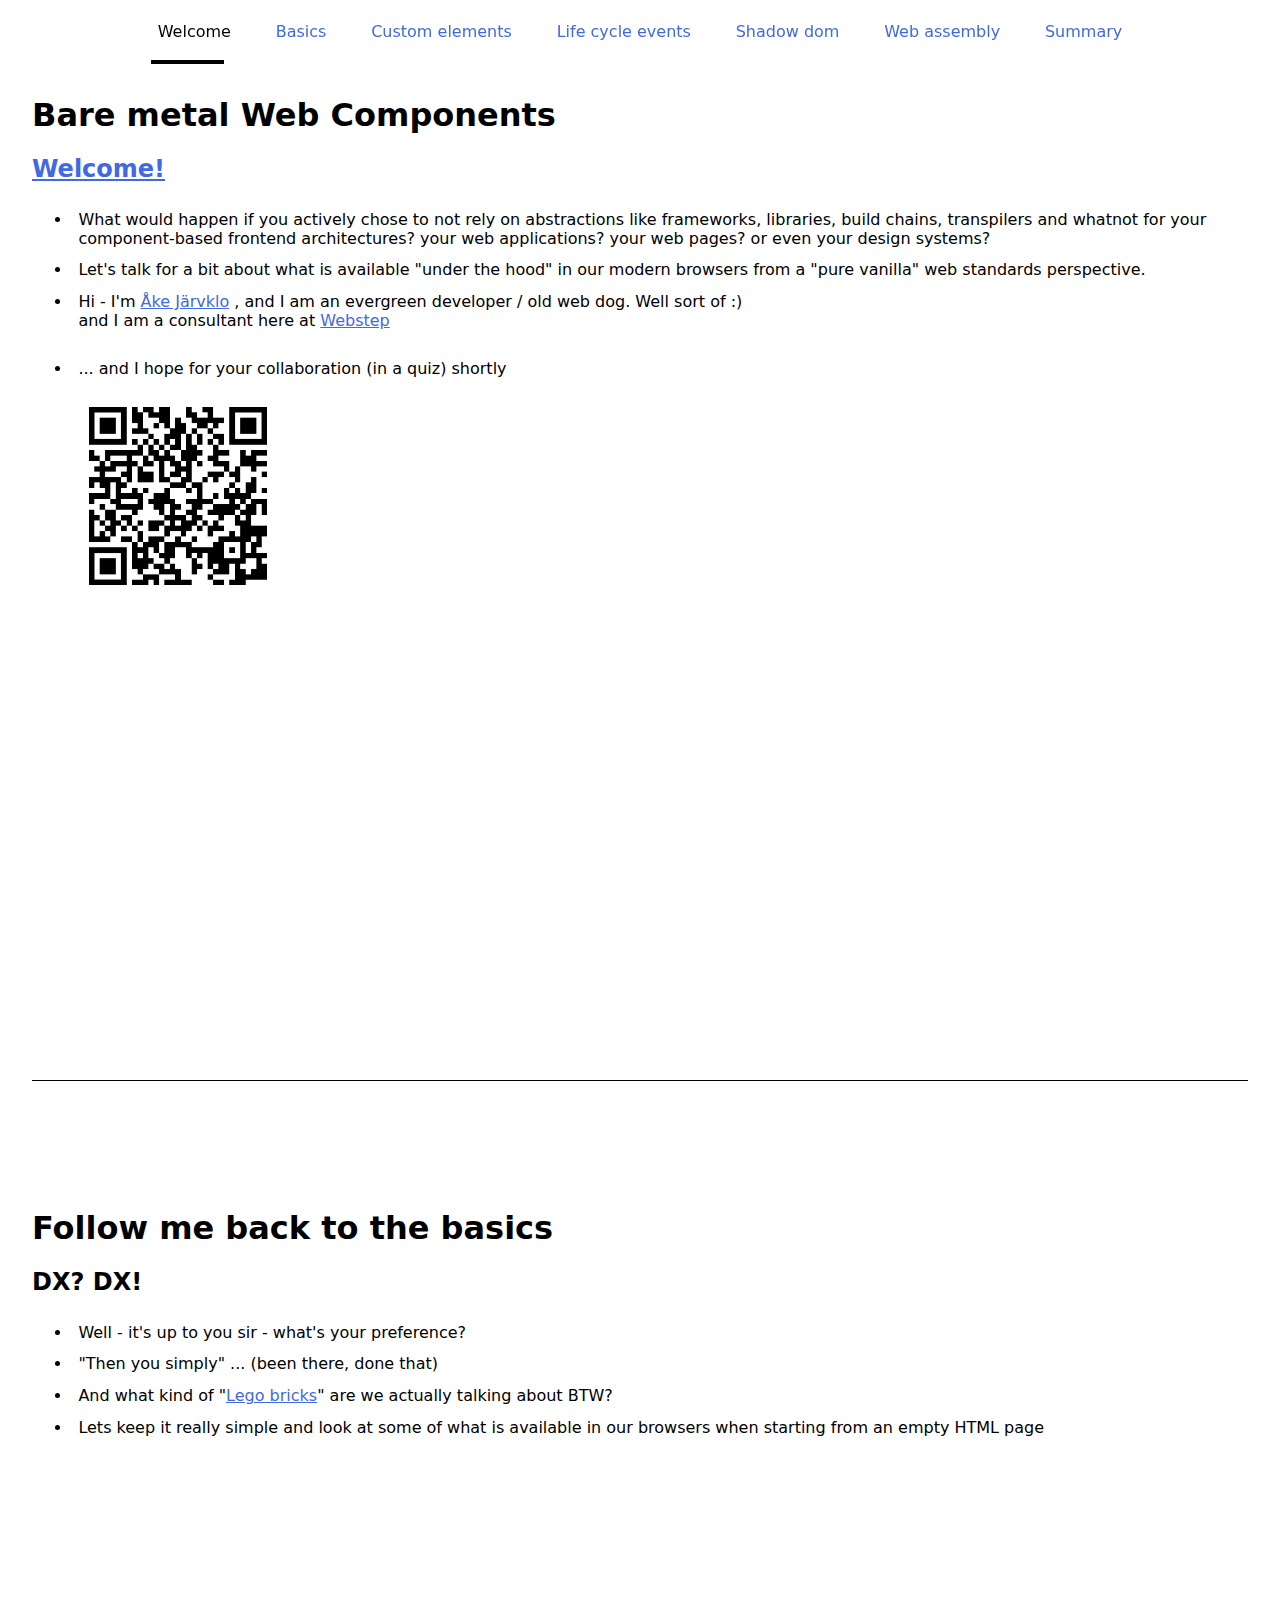
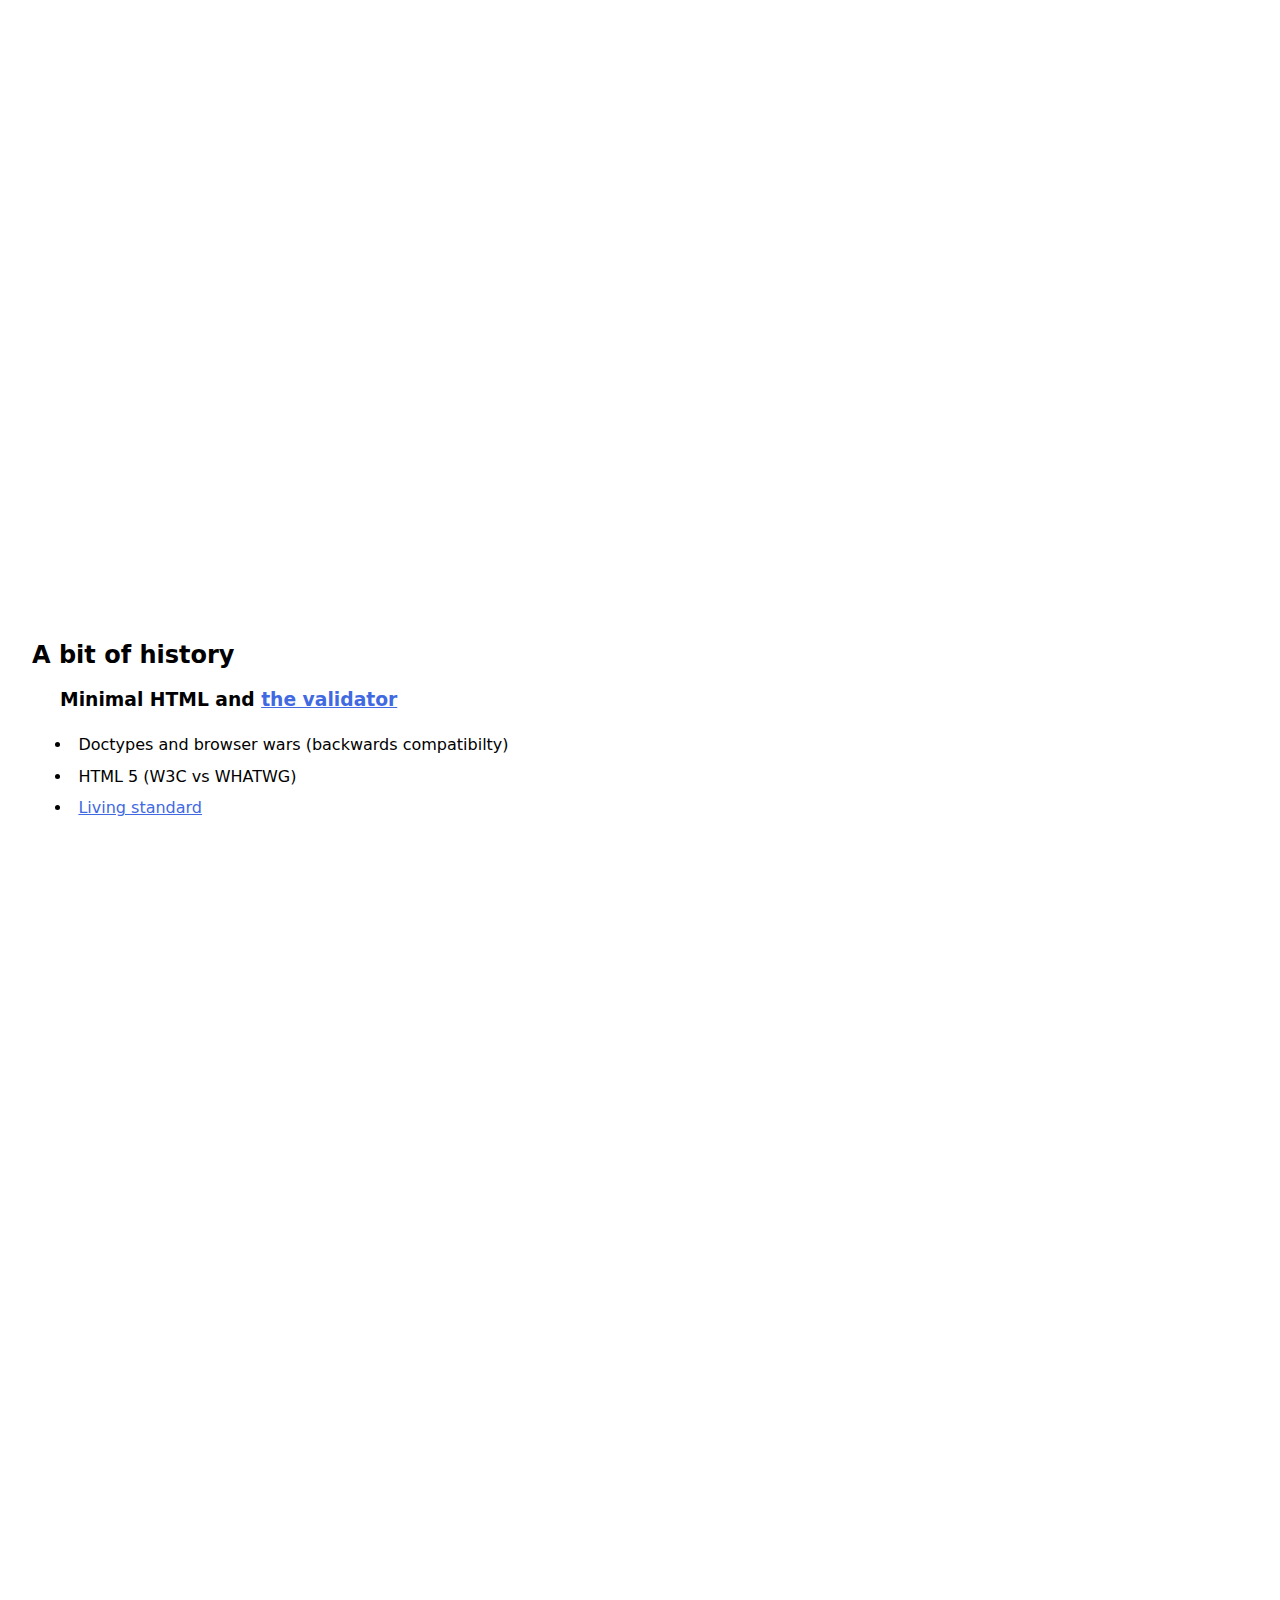
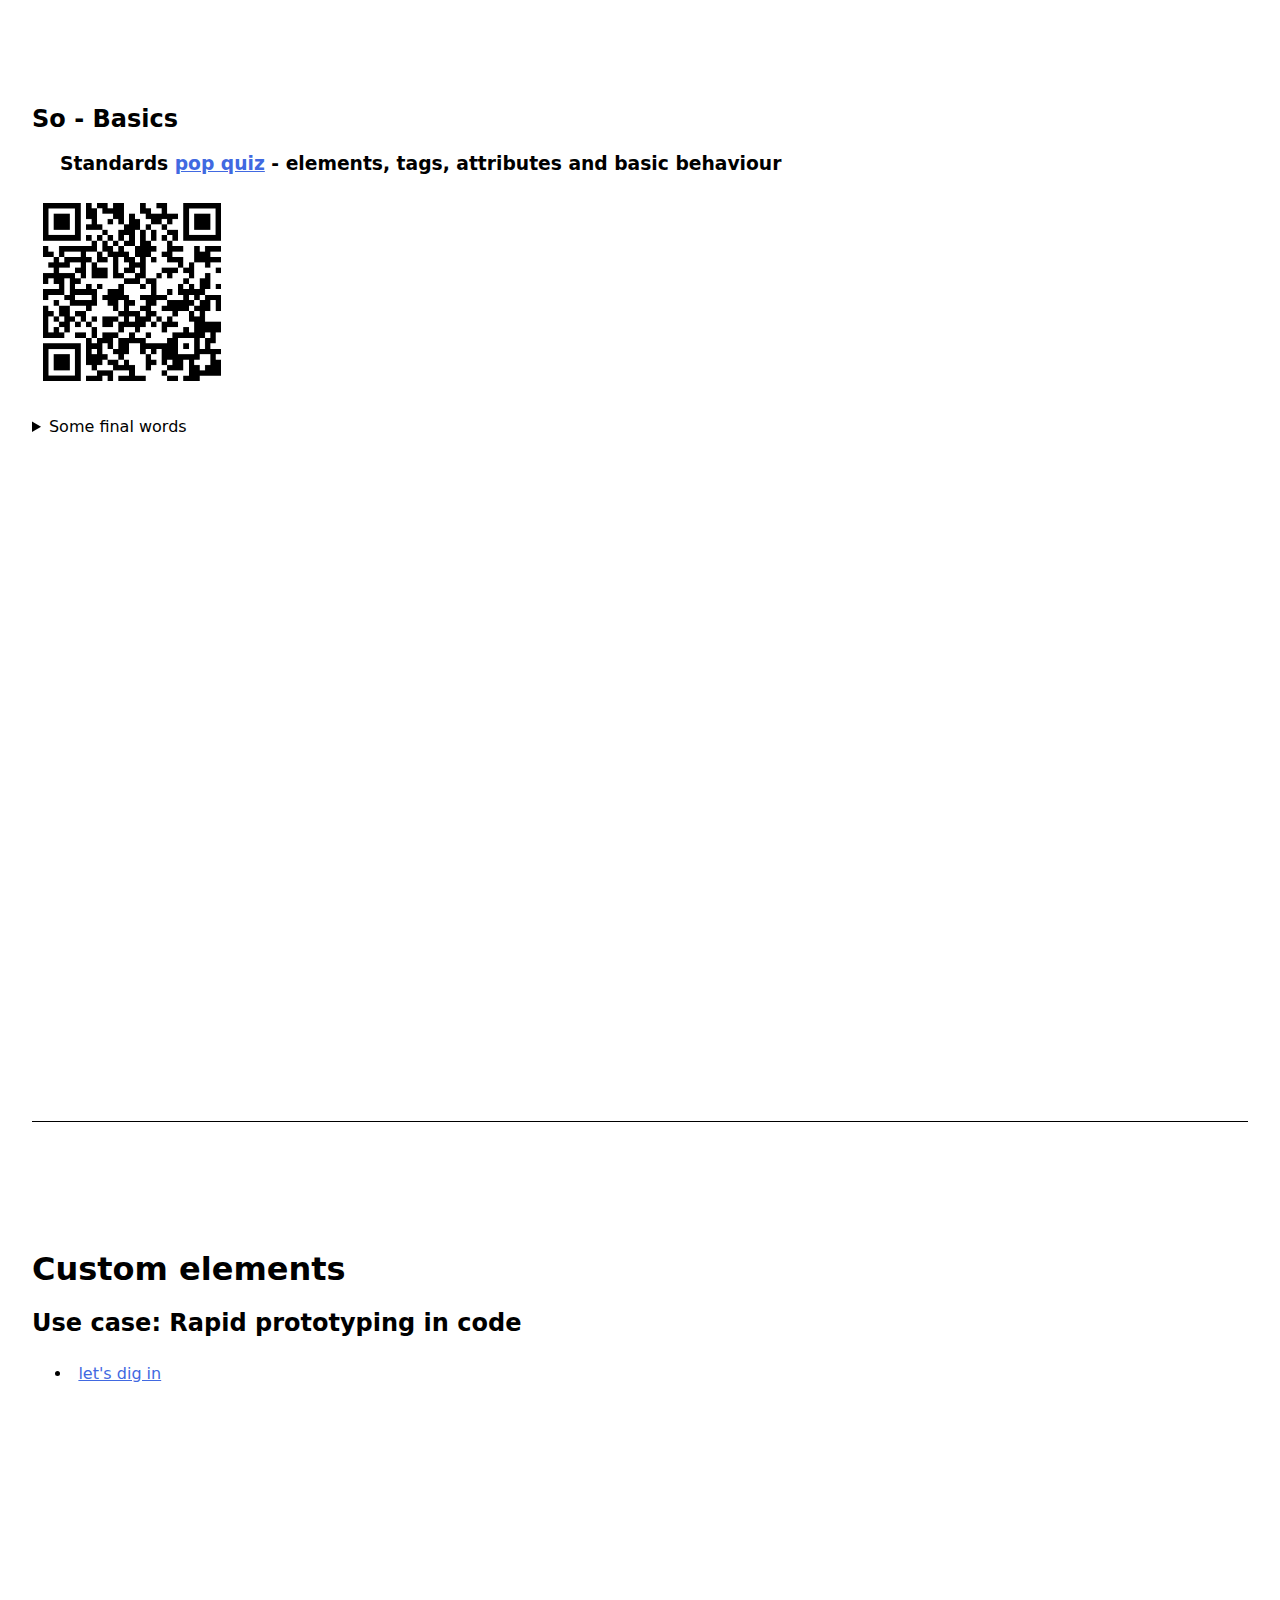
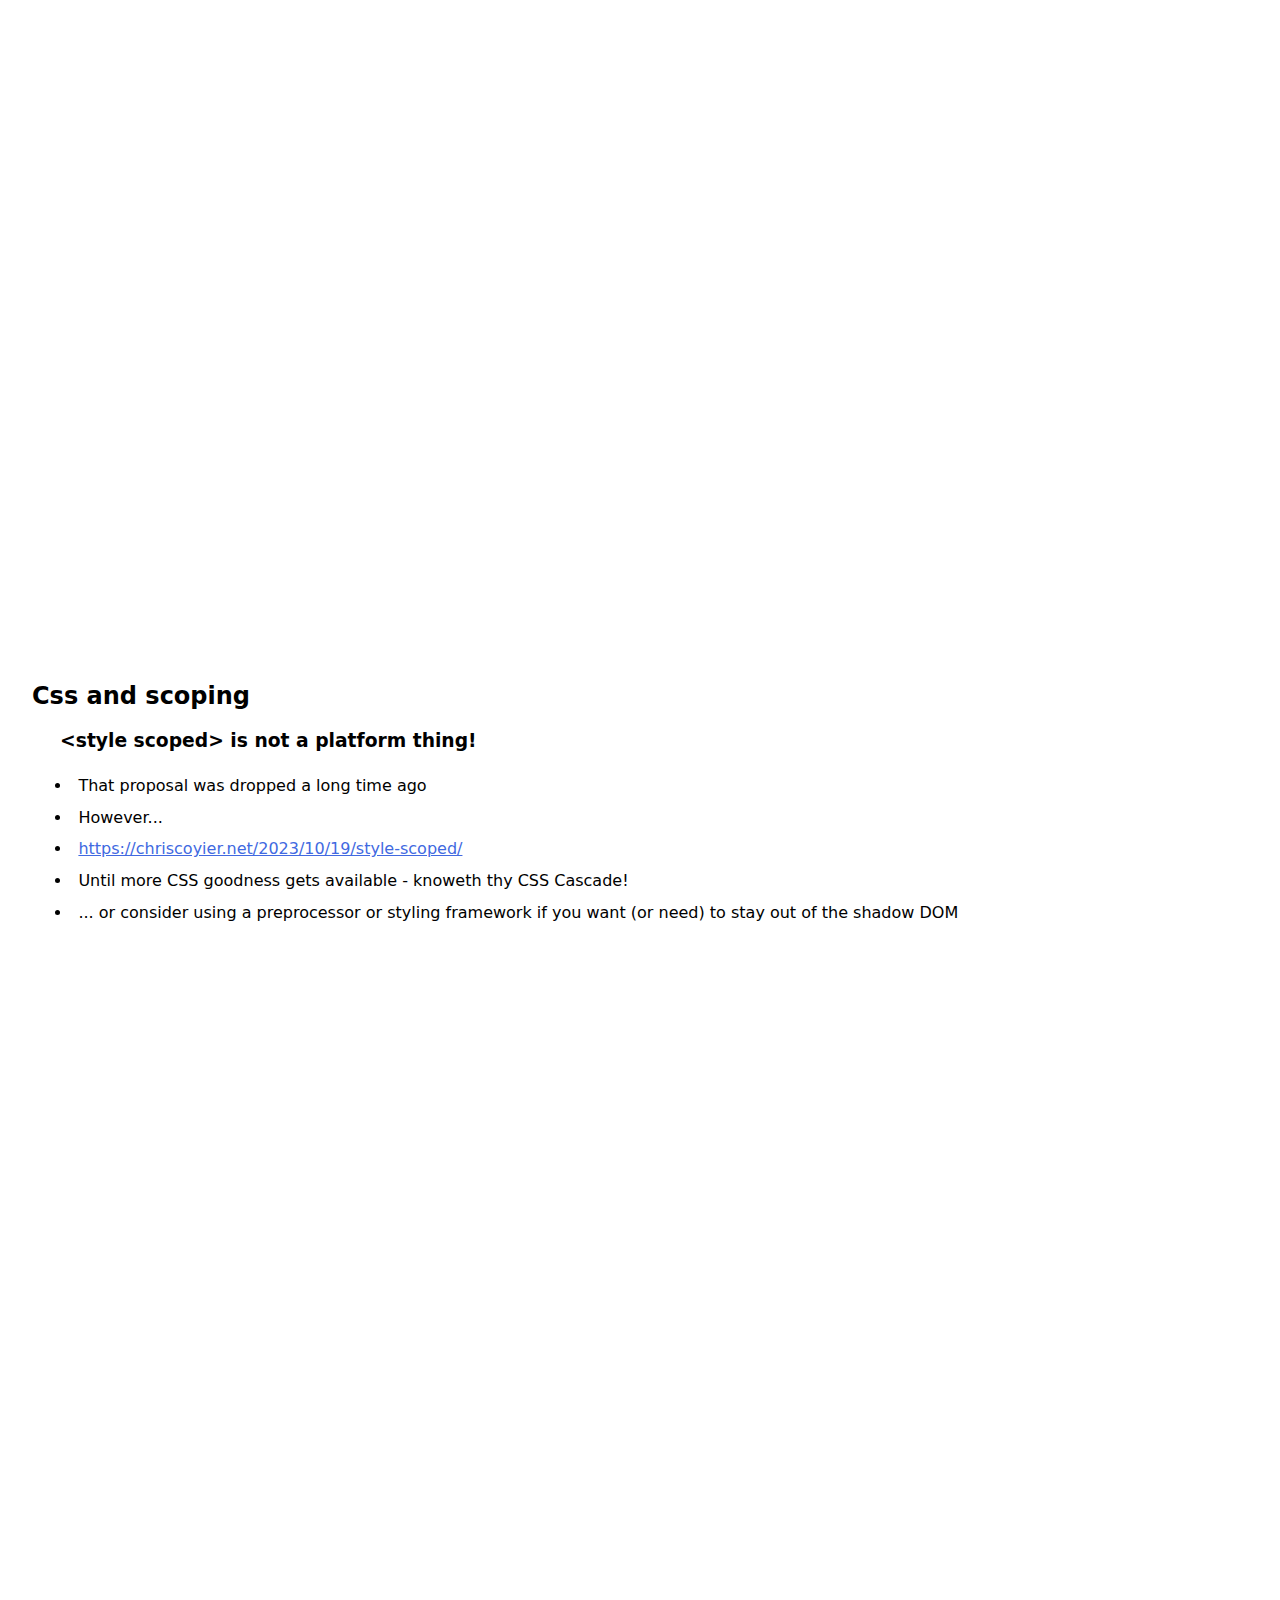
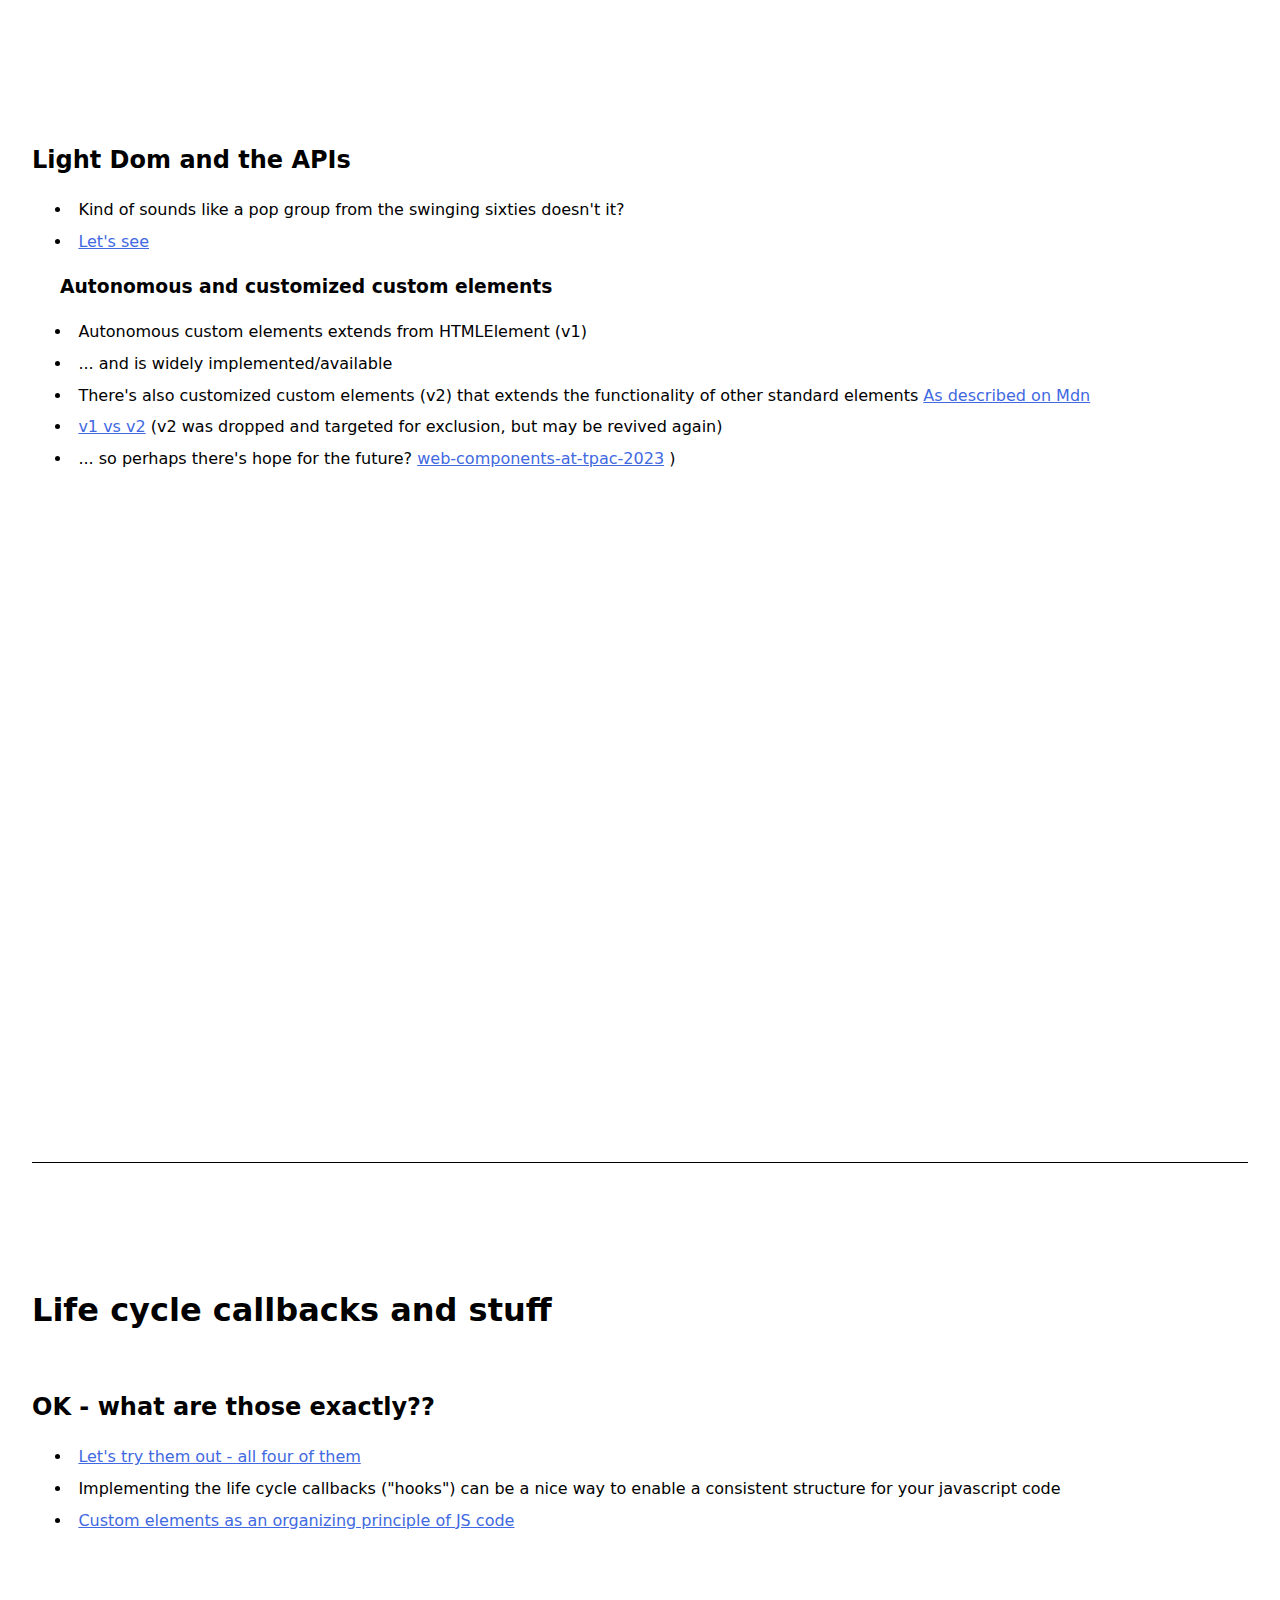
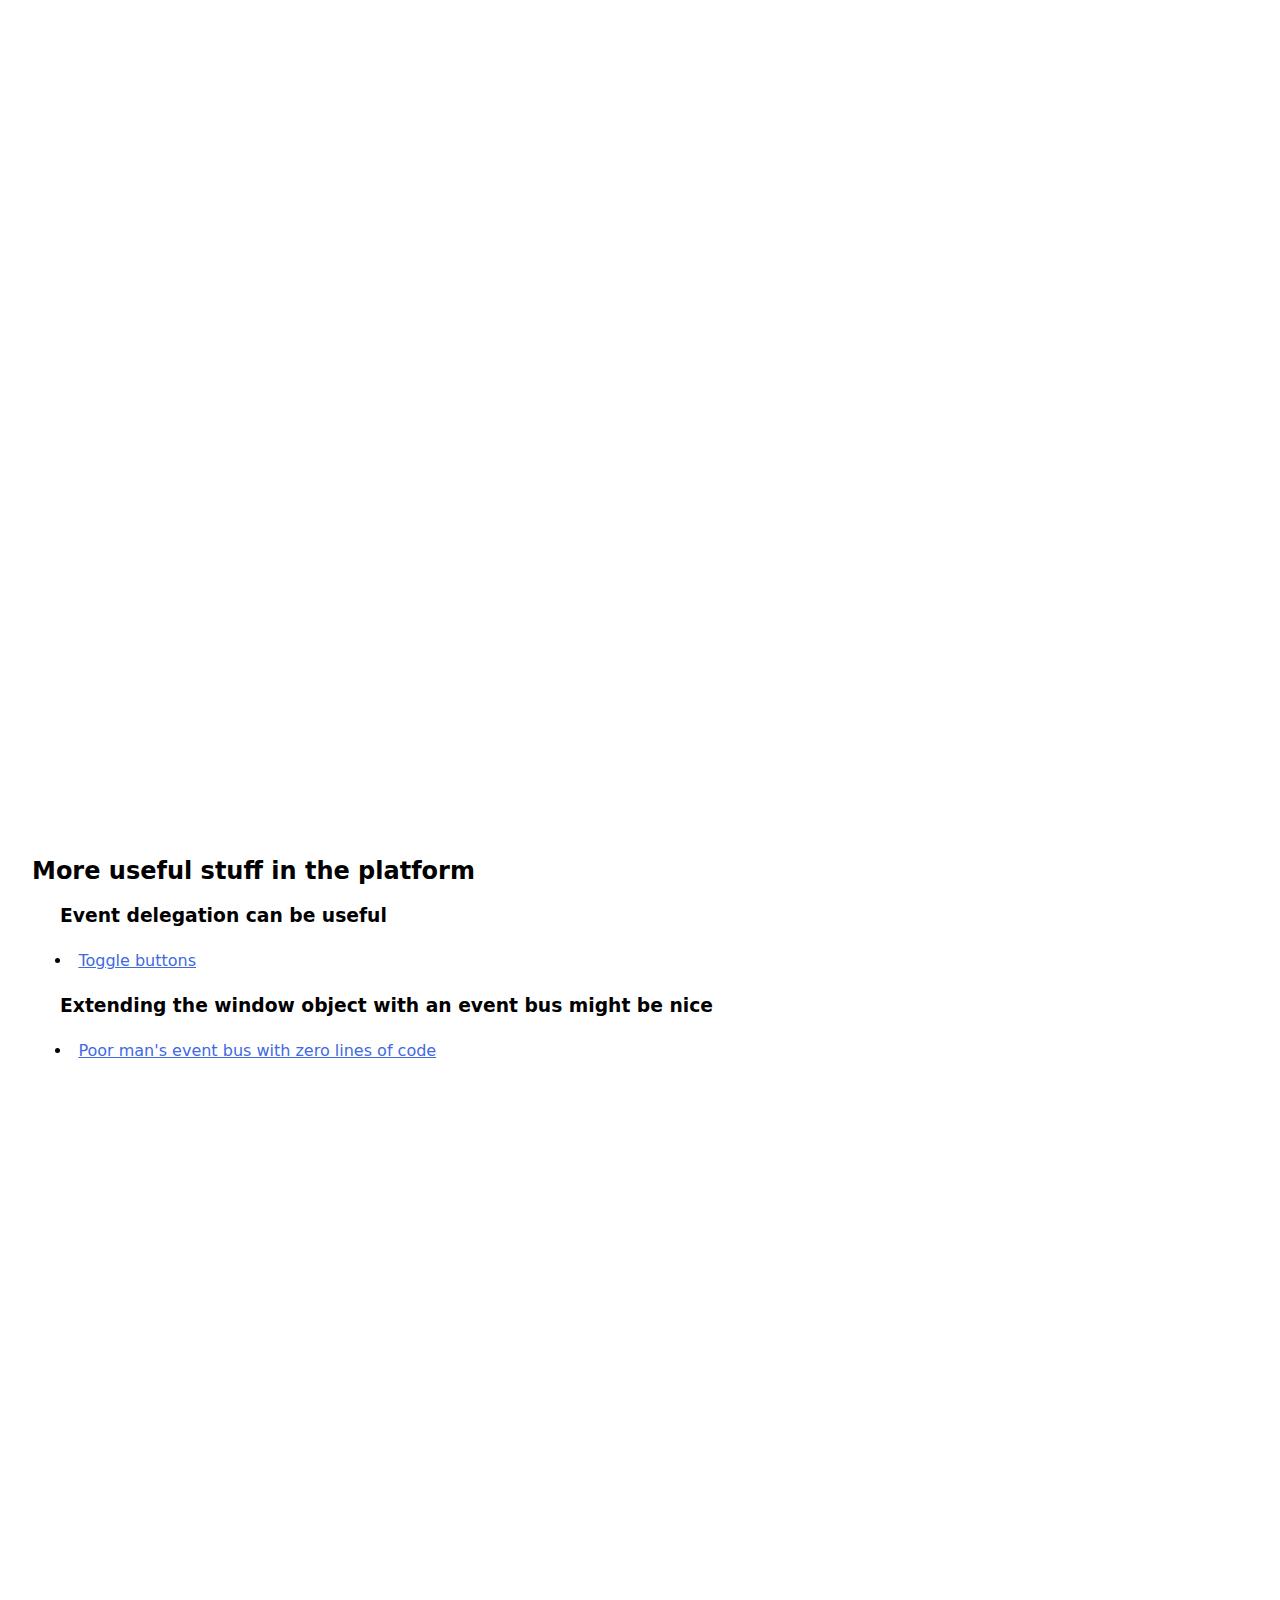
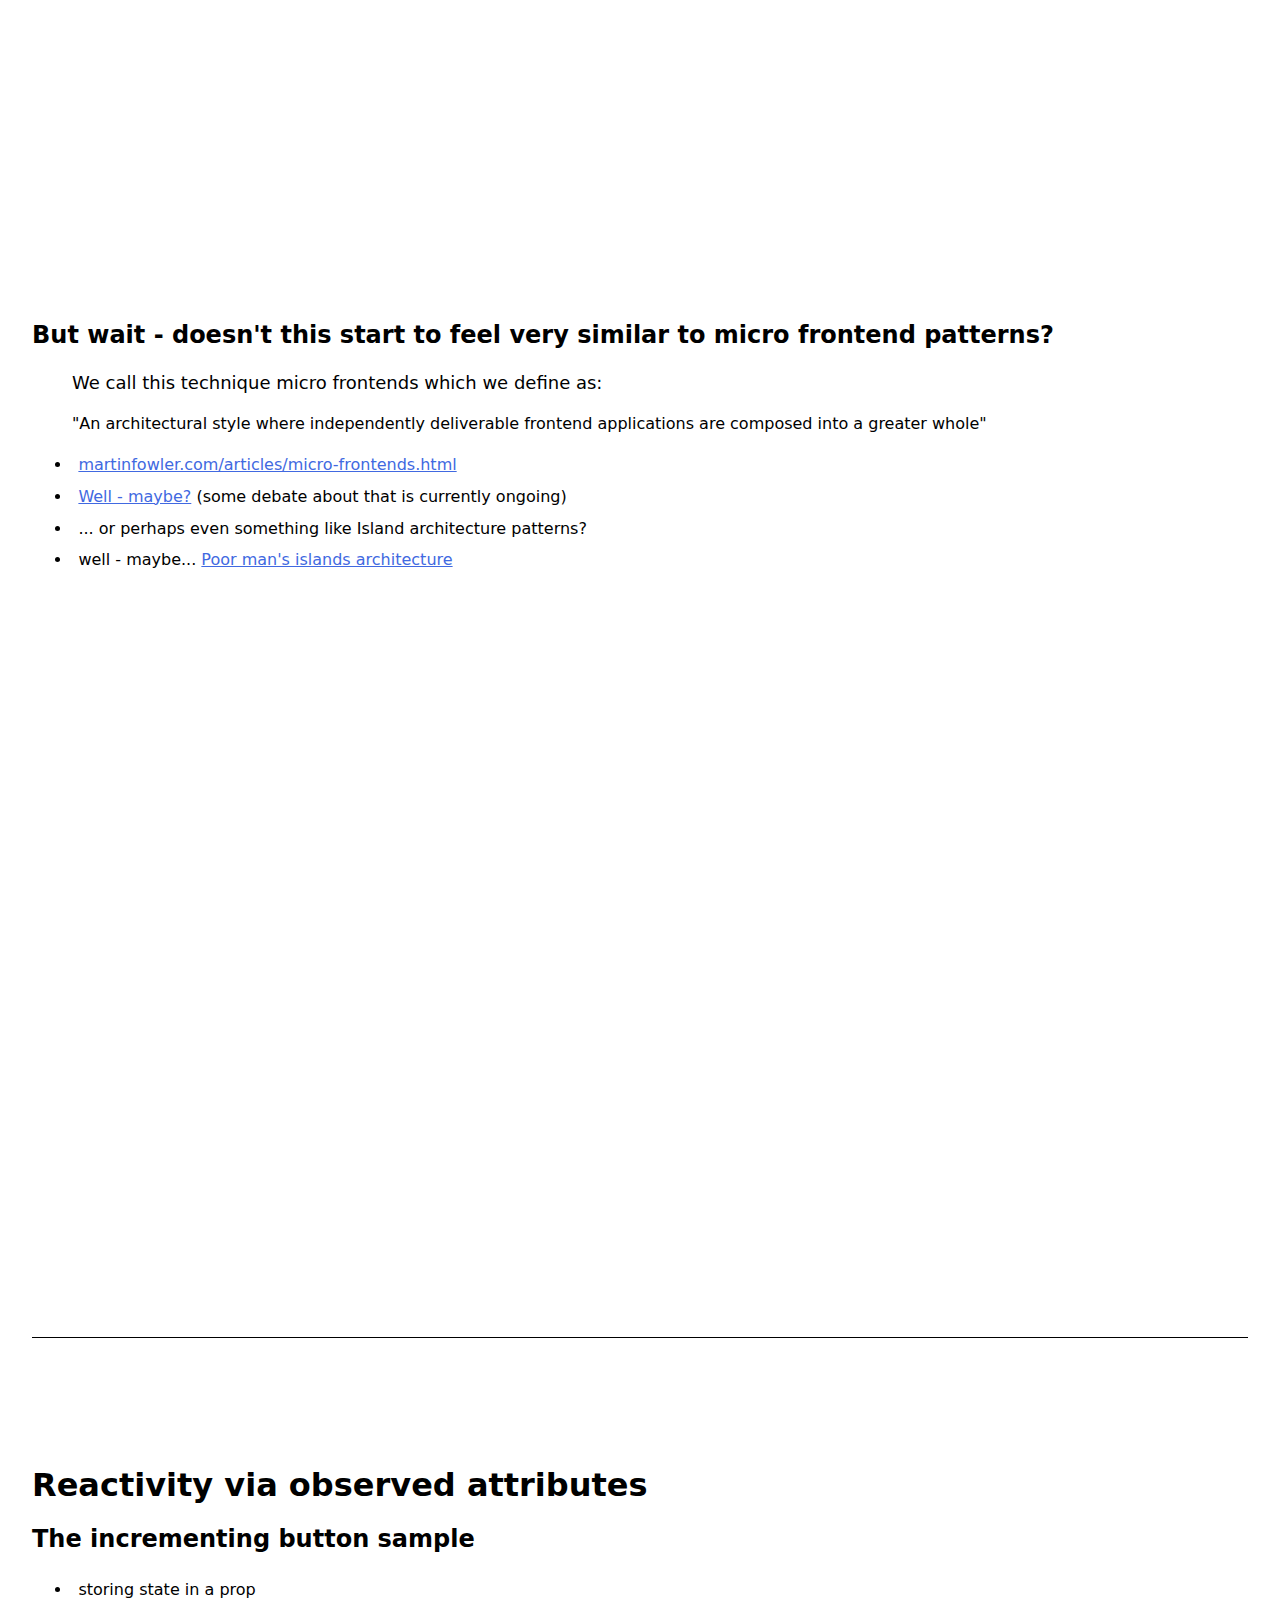
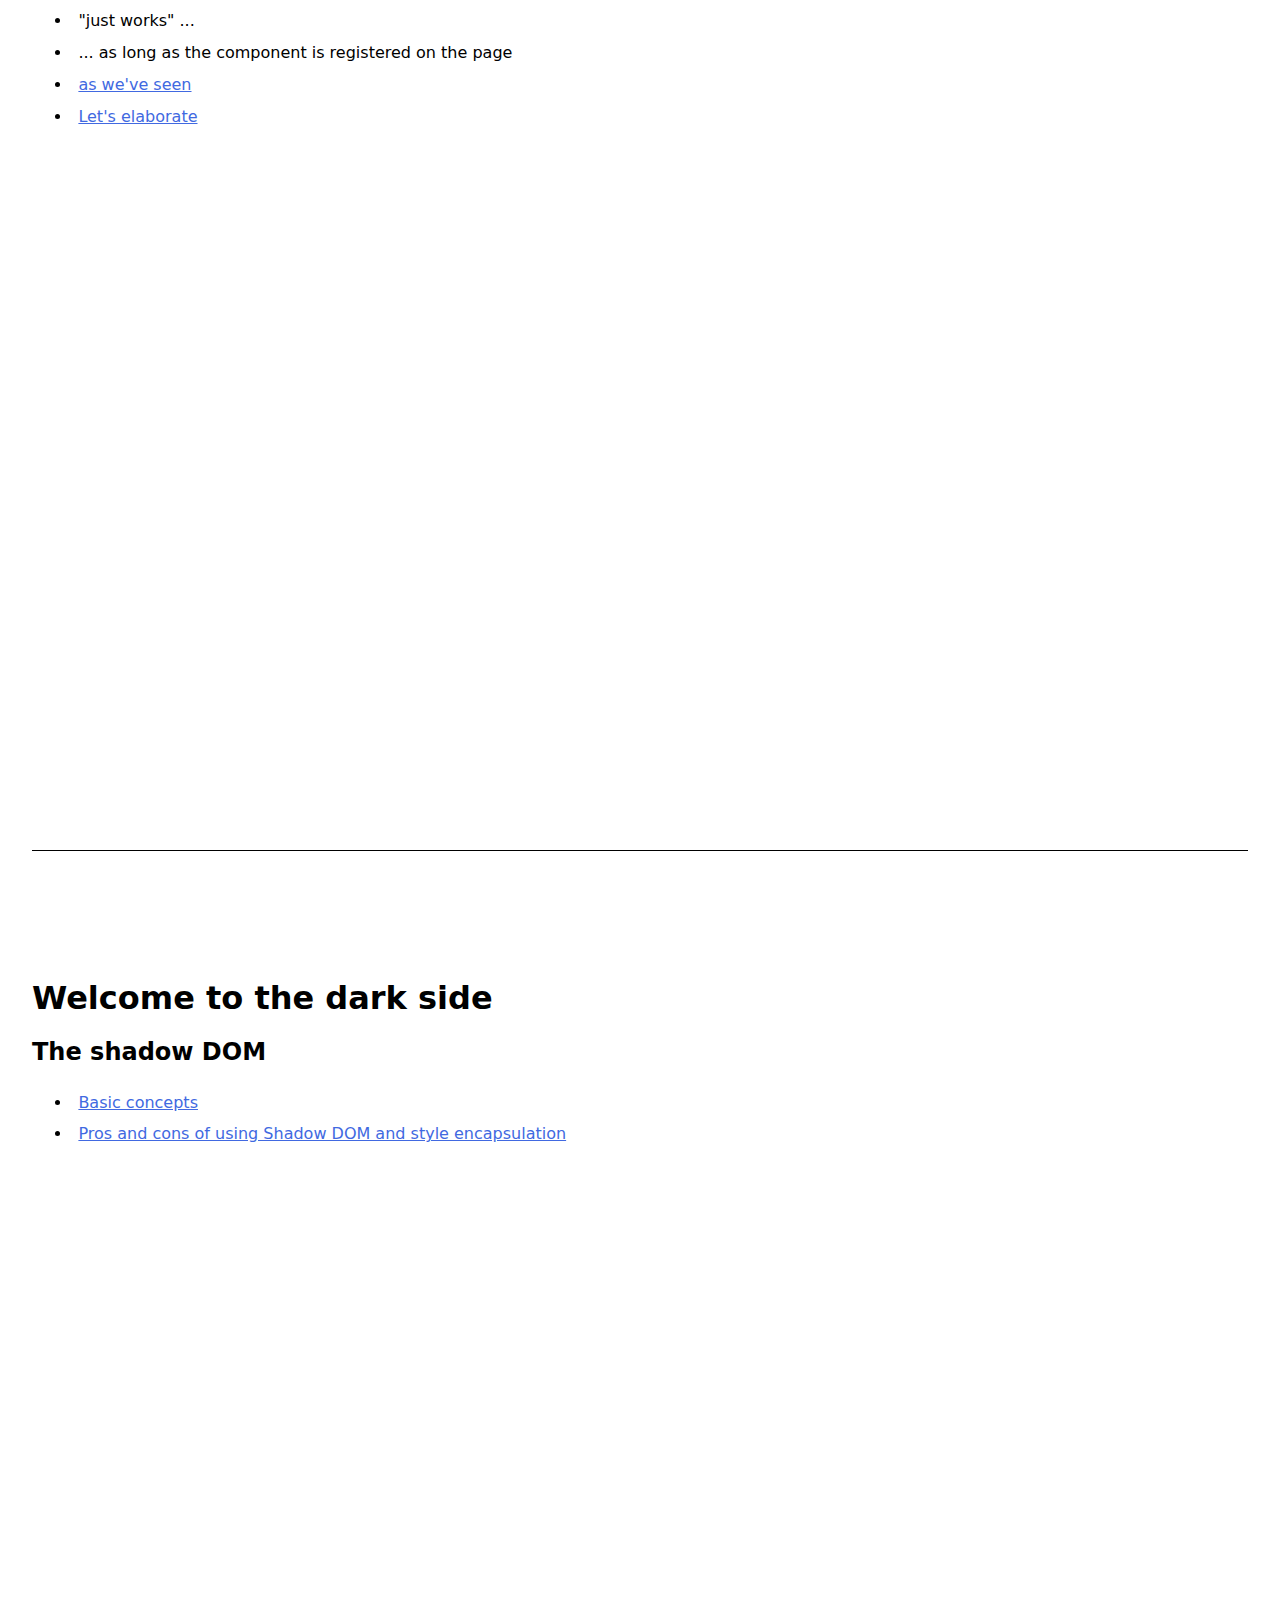
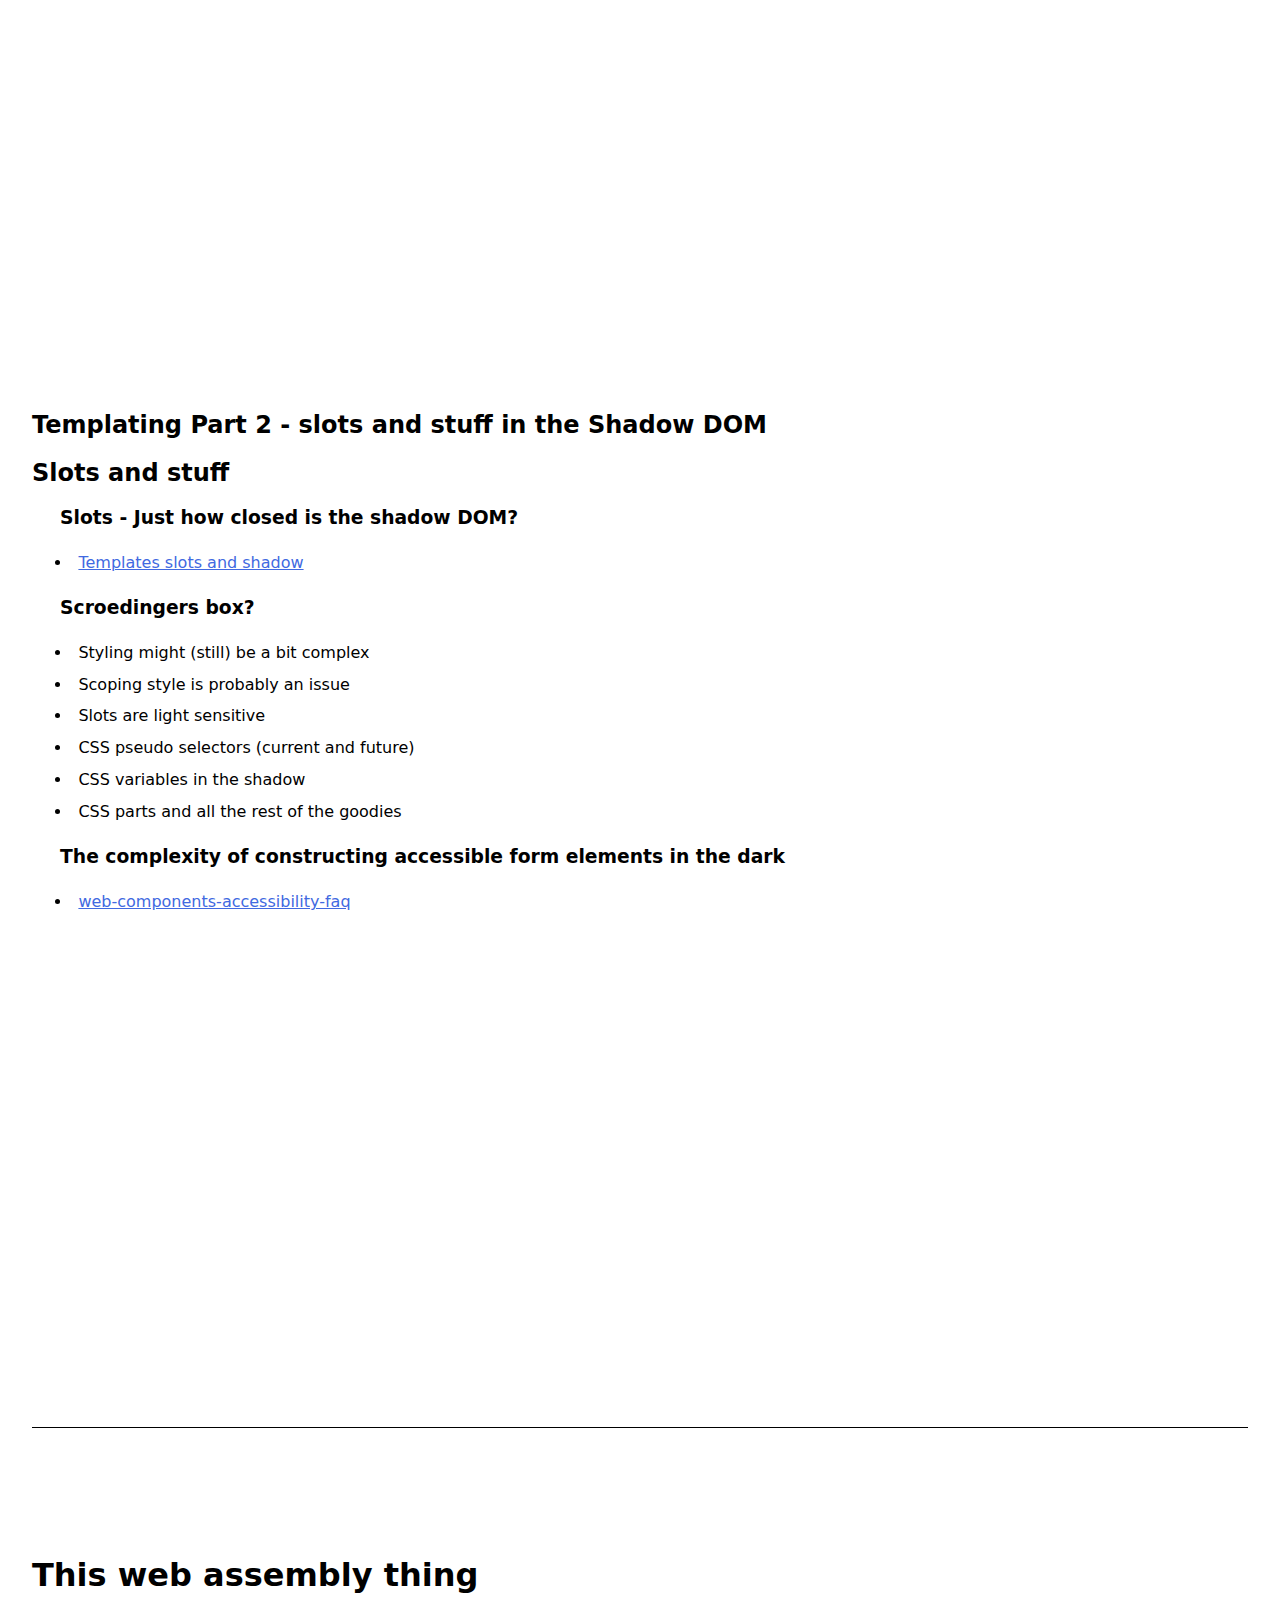
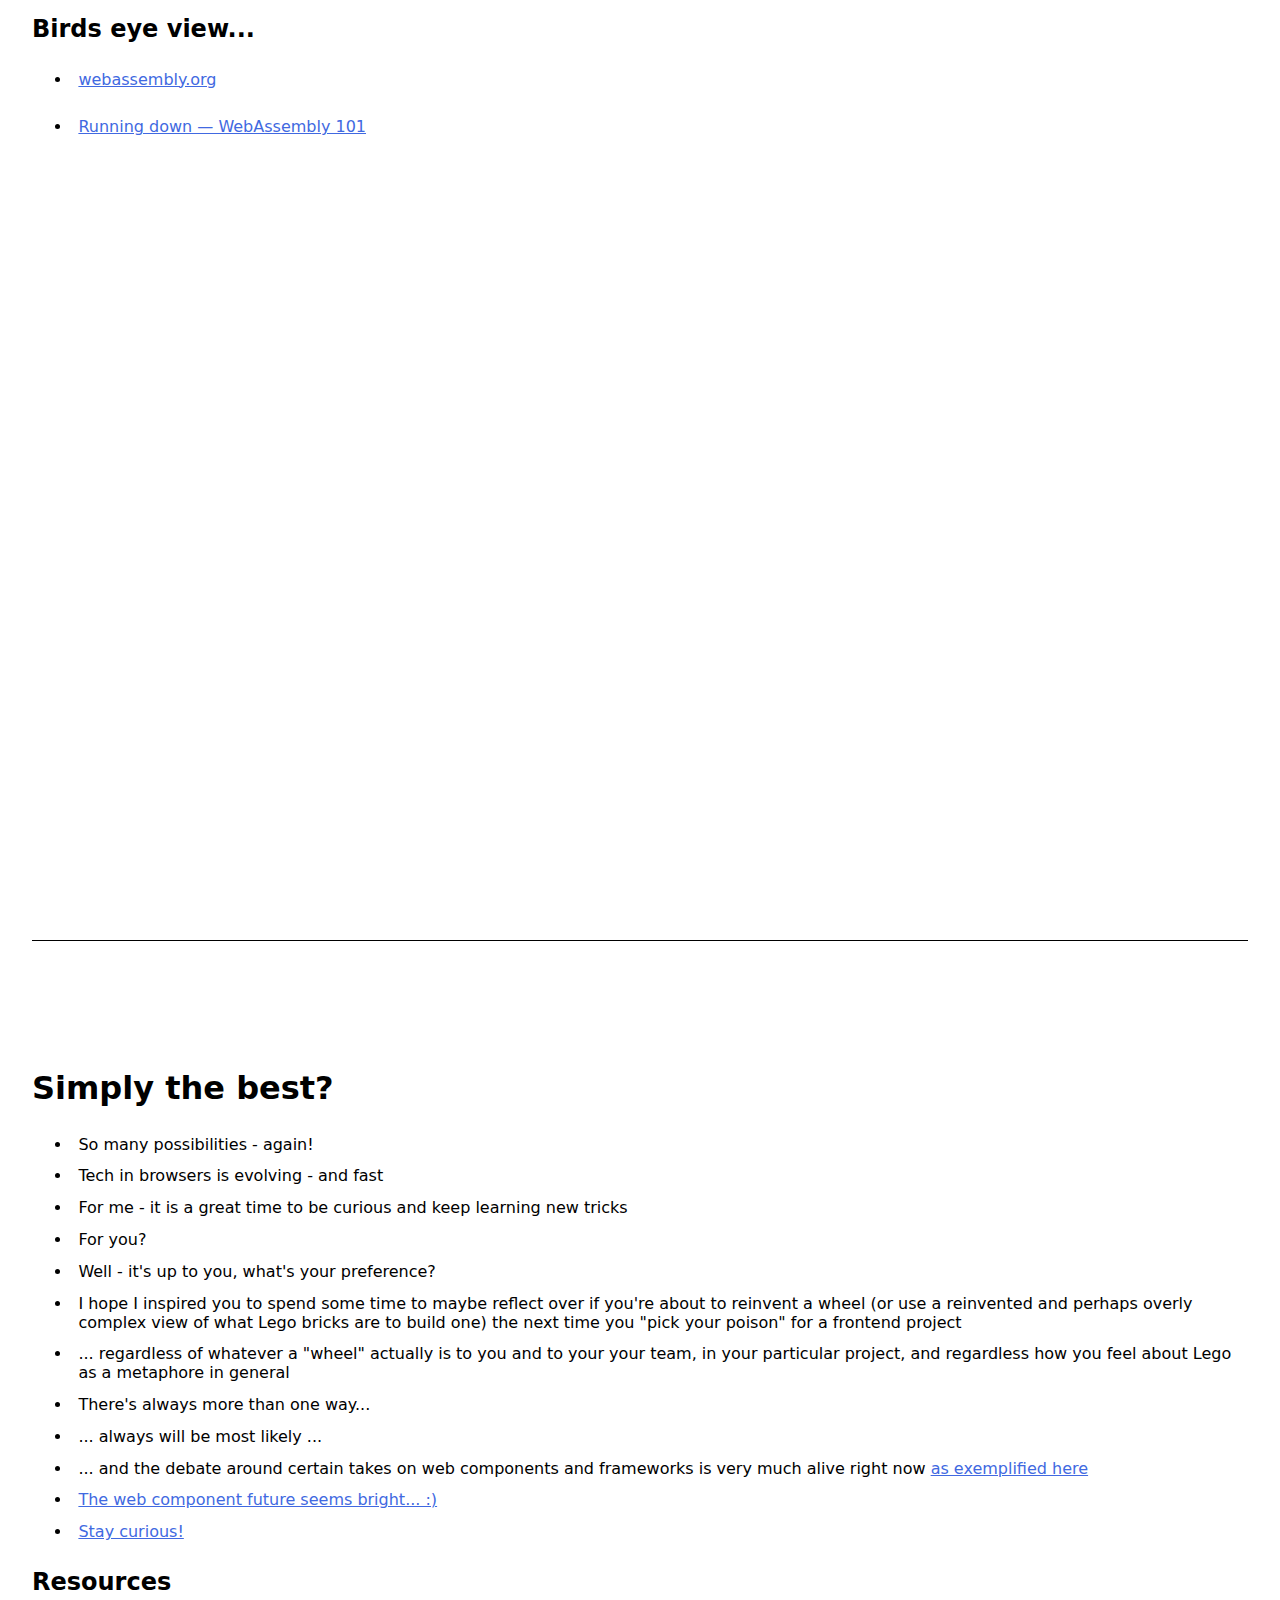
<file: docs/index.html>
<!DOCTYPE html>
<html lang="en">
  <head>
    <meta charset="utf-8" />
    <meta name="viewport" content="width=device-width, initial-scale=1" />
    <title>Bare metal web components</title>
    <style>
      section {
        padding-bottom: 1em;
        border-bottom: 1px solid black;
      }

      article {
        min-height: 1000px;
      }

      h1 {
        margin-top: 0;
        padding-top: 1em;
      }
      */ h2 {
        border-bottom: 1px dotted blue;
        margin: 1em;
      }
      h3 {
        margin: 1em 1em 1em 1.5em;
      }
      li {
        padding: 0.4em;
      }
    </style>

    <style>
      scrollspy-nav {
        position: sticky;
        top: 0;
        display: flex;
        overflow-x: auto;
        overscroll-behavior-x: contain;
        background-color: var(--scrollspy-nav-background-color, Canvas);
      }

      scrollspy-nav > * {
        margin: 0 auto;
        padding: 0;
        display: flex;
        gap: var(--scrollspy-nav-list-gap, 2rem);
        list-style: none;
      }

      scrollspy-nav li {
        position: relative;
      }

      scrollspy-nav a {
        display: block;
        margin-block: var(--scrollspy-nav-link-margin-block, 1rem);
        text-decoration: none;
        white-space: nowrap;
        outline-offset: var(--scrollspy-nav-link-outline-offset, 4px);
      }

      scrollspy-nav [aria-current="true"] {
        color: var(--scrollspy-nav-link-color-active, currentcolor);
      }

      scrollspy-nav [data-marker] {
        position: absolute;
        top: var(--scrollspy-nav-marker-top, initial);
        bottom: var(--scrollspy-nav-marker-bottom, 0);
        left: 0;
        background-color: var(--scrollspy-nav-marker-color, currentcolor);
        z-index: -1;
        width: 1px;
        height: var(--scrollspy-nav-marker-height, 4px);
        transform-origin: left;
      }
      header {
        text-align: center;
        margin-block: 25vh;
      }

      header ul {
        display: flex;
        flex-wrap: wrap;
        justify-content: center;
        gap: 0.5rem 1rem;
        list-style: none;
        padding: 0;
        margin: 0;
      }

      header a {
        display: inline-flex;
        align-items: center;
        justify-content: center;
        gap: 0.25rem;
        text-align: center;
      }

      header svg {
        --icon-size: 1.5rem;
        box-sizing: border-box;
        width: var(--icon-size);
        height: var(--icon-size);
      }

      main {
        margin-block-end: 50vh;
      }

      section + section {
        margin-block-start: 6rem;
      }

      scrollspy-nav {
        margin-inline: calc(var(--page-gutters) * -1);
        padding-inline: var(--page-gutters);
        scrollbar-width: none;
      }

      scrollspy-nav::-webkit-scrollbar {
        display: none;
      }

      article {
        scroll-margin-top: 6rem;
        /*    inline-size: min(65ch, 100%); */
        margin-inline: auto;
      }

      * + article {
        margin-block-start: 4rem;
      }

      .nav-two {
        --scrollspy-nav-marker-top: 0;
        --scrollspy-nav-marker-height: 5px;
        --scrollspy-nav-marker-color: royalblue;
        --scrollspy-nav-marker-duration: 400ms;
        --scrollspy-nav-marker-ease: cubic-bezier(0.34, 1.56, 0.64, 1);
      }

      .nav-three {
        --scrollspy-nav-marker-top: 0;
        --scrollspy-nav-marker-height: 100%;
        --scrollspy-nav-marker-color: papayawhip;
        --scrollspy-nav-marker-duration: 300ms;
        --scrollspy-nav-marker-ease: cubic-bezier(0.22, 1, 0.36, 1);
      }

      .nav-three > * {
        gap: unset;
      }

      .nav-three a {
        padding-inline: 1.5rem;
        transition: color var(--scrollspy-nav-marker-duration)
          var(--scrollspy-nav-marker-ease);
      }
      @media (prefers-reduced-motion: no-preference) {
        html {
          scroll-behavior: smooth;
        }
      }

      body {
        --page-gutters: clamp(1rem, 6vw, 2rem);
        font-family: system-ui;
        margin: 0;
        padding-inline: var(--page-gutters);
      }

      p {
        font-size: 1.125rem;
        line-height: 1.5;
      }

      a {
        color: royalblue;
      }
    </style>
  </head>
  <body>
    <main>
      <scrollspy-nav role="navigation" aria-label="Navigation test one">
        <ul>
          <li>
            <a href="#intro">Welcome</a>
          </li>
          <li>
            <a href="#basics">Basics</a>
          </li>
          <li>
            <a href="#customelements">Custom elements</a>
          </li>
          <li>
            <a href="#lifecycleevents">Life cycle events</a>
          </li>
          <li>
            <a href="#shadowdom">Shadow dom</a>
          </li>
          <li>
            <a href="#webassembly">Web assembly</a>
          </li>
          <li>
            <a href="#summary">Summary</a>
          </li>
        </ul>
      </scrollspy-nav>
      <section id="intro">
        <article>
          <h1>Bare metal Web Components</h1>
          <h2>
            <a
              href="https://webstep.se/kalender/evenemang-/2023-10-17-bare-metal-web-components"
              >Welcome!</a
            >
          </h2>
          <ul>
            <li>
              What would happen if you actively chose to not rely on
              abstractions like frameworks, libraries, build chains, transpilers
              and whatnot for your component-based frontend architectures? your
              web applications? your web pages? or even your design systems?
            </li>

            <li>
              Let's talk for a bit about what is available "under the hood" in
              our modern browsers from a "pure vanilla" web standards
              perspective.
            </li>
            <li>
              Hi - I'm <a href="https://jarvklo.se">Åke Järvklo</a> , and I am
              an evergreen developer / old web dog. Well sort of :)
              <br />
              and I am a consultant here at
              <a href="https://webstep.se">Webstep</a>
            </li>
          </ul>
          <ul>
            <li>
              ... and I hope for your collaboration (in a quiz) shortly
              <p>
                <a href="popquiz.png"
                  ><img src="popquiz.png" alt="" width="200"
                /></a>
              </p>
            </li>
          </ul>
        </article>
      </section>
      <section id="basics">
        <article>
          <h1>Follow me back to the basics</h1>
          <h2>DX? DX!</h2>
          <ul>
            <li>Well - it's up to you sir - what's your preference?</li>
            <li>"Then you simply" ... (been there, done that)</li>
            <li>
              And what kind of "<a
                href="https://www.lego.com/en-us/product/tree-house-21318"
                >Lego bricks</a
              >" are we actually talking about BTW?
            </li>
            <li>
              Lets keep it really simple and look at some of what is available
              in our browsers when starting from an empty HTML page
            </li>
          </ul>
        </article>

        <article>
          <h2>A bit of history</h2>

          <h3>
            Minimal HTML and
            <a href="https://validator.nu">the validator</a>
          </h3>
          <ul>
            <li>Doctypes and browser wars (backwards compatibilty)</li>
            <li>HTML 5 (W3C vs WHATWG)</li>
            <li>
              <a href="https://html.spec.whatwg.org/multipage/"
                >Living standard</a
              >
            </li>
          </ul>
        </article>
        <article>
          <h2>So - Basics</h2>
          <h3>
            Standards <a href="popquiz.html">pop quiz</a> - elements, tags,
            attributes and basic behaviour
          </h3>
          <p>
            <a href="popquiz.png"
              ><img src="popquiz.png" alt="" width="200"
            /></a>
          </p>
          <details>
            <summary>Some final words</summary>
            <h3>
              But isn't using a custom element expressed as &lt;magic-gizmo&gt;
              /> impossible?
            </h3>
            <ul>
              <li>
                Well, actually... <br />There is this
                <a
                  href="https://jarvklo.github.io/baremetal-components/index.xhtml"
                  >nerdy "party trick"
                </a>
                that proves that it's doable.
              </li>
              <li>
                And it works since
                <a href="https://html.spec.whatwg.org/#the-xhtml-syntax"
                  >application/xhtml+xml</a
                >
                is still a thing in HTML5 (and browsers still ask for that
                MIME-type)
              </li>
              <li>
                But using text/html (like the rest of the web)? - it will not do
                what you probably intended
              </li>
            </ul>
          </details>
        </article>
      </section>

      <section id="customelements">
        <article>
          <h1>Custom elements</h1>
          <h2>Use case: Rapid prototyping in code</h2>
          <ul>
            <li>
              <a href="https://codepen.io/jarvklo/pen/JjxdEQe">let's dig in</a>
            </li>
          </ul>
        </article>
        <article>
          <h2>Css and scoping</h2>
          <h3>&lt;style scoped&gt; is not a platform thing!</h3>

          <ul>
            <li>That proposal was dropped a long time ago</li>
            <li>However...</li>
            <li>
              <a href="https://chriscoyier.net/2023/10/19/style-scoped/"
                >https://chriscoyier.net/2023/10/19/style-scoped/</a
              >
            </li>
            <li>
              Until more CSS goodness gets available - knoweth thy CSS Cascade!
            </li>
            <li>
              ... or consider using a preprocessor or styling framework if you
              want (or need) to stay out of the shadow DOM
            </li>
          </ul>
        </article>
        <article>
          <h2>Light Dom and the APIs</h2>
          <ul>
            <li>
              Kind of sounds like a pop group from the swinging sixties doesn't
              it?
            </li>
            <li>
              <a href="https://codepen.io/jarvklo/pen/QWYbpRx">Let's see</a>
            </li>
          </ul>

          <h3>Autonomous and customized custom elements</h3>
          <ul>
            <li>Autonomous custom elements extends from HTMLElement (v1)</li>
            <li>... and is widely implemented/available</li>
            <li>
              There's also customized custom elements (v2) that extends the
              functionality of other standard elements
              <a
                href="https://developer.mozilla.org/en-US/docs/Web/API/Web_components/Using_custom_elements#customized_built-in_elements"
                >As described on Mdn</a
              >
            </li>
            <li>
              <a href="https://caniuse.com/custom-elementsv1">v1 vs v2</a> (v2
              was dropped and targeted for exclusion, but may be revived again)
            </li>
            <li>
              ... so perhaps there's hope for the future?
              <a
                href="https://eisenbergeffect.medium.com/web-components-at-tpac-2023-f6da57519eb9"
                >web-components-at-tpac-2023</a
              >
              )
            </li>
          </ul>
        </article>
      </section>
      <section id="lifecycleevents">
        <h1>Life cycle callbacks and stuff</h1>
        <article>
          <h2>OK - what are those exactly??</h2>
          <ul>
            <li>
              <a href="https://codepen.io/jarvklo/pen/QWYjwvv"
                >Let's try them out - all four of them</a
              >
            </li>
            <li>
              Implementing the life cycle callbacks ("hooks") can be a nice way
              to enable a consistent structure for your javascript code
            </li>
            <li>
              <a
                href="https://blog.jim-nielsen.com/2023/web-components-icon-galleries/#conclusion"
                >Custom elements as an organizing principle of JS code</a
              >
            </li>
          </ul>
        </article>
        <!-- article>
          <h2>Templating part 1 - Templates in the light dom</h2>
          <ul>
            <li>As we've seen</li>
            <li>Combining ideas and the platform can be useful</li>
          </ul>
        </article -->

        <article>
          <h2>More useful stuff in the platform</h2>
          <h3>Event delegation can be useful</h3>
          <ul>
            <li>
              <a
                href="https://darthmall.net/weblog/2023/useful-web-components-toggle-buttons/"
                >Toggle buttons</a
              >
            </li>
          </ul>
          <h3>Extending the window object with an event bus might be nice</h3>
          <ul>
            <li>
              <a
                href="https://betterprogramming.pub/poor-mans-event-bus-with-zero-lines-of-code-d4e66fe8f56b"
                >Poor man's event bus with zero lines of code</a
              >
            </li>
          </ul>
        </article>
        <article>
          <h2>
            But wait - doesn't this start to feel very similar to micro frontend
            patterns?
          </h2>
          <blockquote>
            <p>We call this technique micro frontends which we define as:</p>
            &quot;An architectural style where independently deliverable
            frontend applications are composed into a greater whole&quot;
          </blockquote>
          <ul>
            <li>
              <a
                href="https://martinfowler.com/articles/micro-frontends.html#Run-timeIntegrationViaWebComponents"
                >martinfowler.com/articles/micro-frontends.html</a
              >
            </li>
            <li>
              <a href="https://indieweb.social/@jaredwhite/111291114158878395"
                >Well - maybe?</a
              >
              (some debate about that is currently ongoing)
            </li>
            <li>
              ... or perhaps even something like Island architecture patterns?
            </li>
            <li>
              well - maybe...
              <a
                href="https://betterprogramming.pub/poor-mans-island-architecture-cbcb0ac45092"
                >Poor man's islands architecture</a
              >
            </li>
          </ul>
        </article>
      </section>

      <section id="reactivity">
        <article>
          <h1>Reactivity via observed attributes</h1>
          <h2>The incrementing button sample</h2>
          <ul>
            <li>storing state in a prop</li>
            <li>"just works" ...</li>
            <li>... as long as the component is registered on the page</li>
            <li>
              <a href="https://codepen.io/jarvklo/pen/QWYjwvv">as we've seen</a>
            </li>
            <li>
              <a href="https://codepen.io/jarvklo/pen/dyaYobY"
                >Let's elaborate</a
              >
            </li>
          </ul>
        </article>

        <!--
        <article>
          <h2>Include fragment component sample</h2>
          <ul>
            <li>Wc-include</li>
            <li>TODO: pen</li>
          </ul>
        </article>
        <article>
          <h2>Infinite paging include (rss?) component</h2>
          <ul>
            <li>Load more button?</li>
            <li>Infinite scroll by Intersection Observer?</li>
            <li>TODO: Kill this darling?</li>
          </ul>
        </article>
      --></section>

      <section id="shadowdom">
        <article>
          <h1>Welcome to the dark side</h1>
          <h2>The shadow DOM</h2>
          <ul>
            <li>
              <a
                href="https://developer.mozilla.org/en-US/docs/Web/API/Web_components/Using_shadow_DOM"
              >
                Basic concepts</a
              >
            </li>
            <li>
              <a
                href="https://www.matuzo.at/blog/2023/pros-and-cons-of-shadow-dom"
                >Pros and cons of using Shadow DOM and style encapsulation</a
              >
            </li>
          </ul>

          <!--          
          <h3>Open/closed</h3>
          <ul>
            <li>
              TODO: Pen from the radiobutton article? or link to example/article
            </li>
          </ul>

          <h3>Hey - where did my button go?</h3>
          <ul>
            <li>TODO: Pen from the radiobutton article?</li>
          </ul>
        --></article>

        <article>
          <h2>Templating Part 2 - slots and stuff in the Shadow DOM</h2>
          <h2>Slots and stuff</h2>
          <h3>Slots - Just how closed is the shadow DOM?</h3>
          <ul>
            <li>
              <a href="https://web.dev/learn/html/template"
                >Templates slots and shadow</a
              >
            </li>
          </ul>

          <h3>Scroedingers box?</h3>
          <ul>
            <li>Styling might (still) be a bit complex</li>
            <li>Scoping style is probably an issue</li>
            <li>Slots are light sensitive</li>
            <li>CSS pseudo selectors (current and future)</li>
            <li>CSS variables in the shadow</li>
            <li>CSS parts and all the rest of the goodies</li>
          </ul>

          <h3>
            The complexity of constructing accessible form elements in the dark
          </h3>
          <ul>
            <li>
              <a
                href="https://www.matuzo.at/blog/2023/web-components-accessibility-faq/"
                >web-components-accessibility-faq</a
              >
            </li>
          </ul>
        </article>
      </section>

      <section id="webassembly">
        <article>
          <h1>This web assembly thing</h1>
          <h2>Birds eye view...</h2>
          <ul>
            <li><a href="https://webassembly.org/">webassembly.org</a></li>
          </ul>
          <ul>
            <li>
              <a
                href="https://medium.com/sigma-itc-poland-stories/running-down-webassembly-101-f2f39010d34a"
                >Running down — WebAssembly 101</a
              >
            </li>
          </ul>
        </article>
        <!--
        <article>
          <h2>
            Implementera som ett custom-element (en webbkomponent som använder
            webassembly)
          </h2>
        </article>
-->
      </section>
      <section id="summary">
        <article>
          <h1>Simply the best?</h1>
          <ul>
            <li>So many possibilities - again!</li>
            <li>Tech in browsers is evolving - and fast</li>
            <li>
              For me - it is a great time to be curious and keep learning new
              tricks
            </li>
            <li>For you?</li>
            <li>Well - it's up to you, what's your preference?</li>

            <li>
              I hope I inspired you to spend some time to maybe reflect over if
              you're about to reinvent a wheel (or use a reinvented and perhaps
              overly complex view of what Lego bricks are to build one) the next
              time you "pick your poison" for a frontend project
            </li>

            <li>
              ... regardless of whatever a "wheel" actually is to you and to
              your your team, in your particular project, and regardless how you
              feel about Lego as a metaphore in general
            </li>
            <li>There's always more than one way...</li>
            <li>... always will be most likely ...</li>
            <li>
              ... and the debate around certain takes on web components and
              frameworks is very much alive right now
              <a href="https://indieweb.social/@jaredwhite/111291086783169207"
                >as exemplified here</a
              >
            </li>
            <li>
              <a href="https://open.spotify.com/track/4EfZ2eaFjn1MQbKZD8urIz"
                >The web component future seems bright... :)
              </a>
            </li>
            <li><a href="https://jarvklo.se">Stay curious!</a></li>
          </ul>
          <h2>Resources</h2>
          <ul>
            <li>
              <a href="https://github.com/jarvklo/baremetal-components"
                >Github repo</a
              >
            </li>
            <li><a href="https://codepen.io/collection/mrQVQw">Codepen</a></li>
          </ul>
          <h2>Links</h2>
          <ul>
            <li>
              <a
                href="https://www.matuzo.at/blog/2023/web-components-accessibility-faq/"
                >web-components-accessibility-faq</a
              >
            </li>
            <li>
              <a href="https://kinsta.com/blog/web-components/"
                >A Complete Introduction to Web Components</a
              >
            </li>

            <li>
              <a href="https://aaadaaam.com/notes/step-into-the-light-dom/"
                >Step into the light (DOM)</a
              >
            </li>
            <li>
              <a href="https://ryanmulligan.dev/blog/scrollspy-nav/"
                >scrollspy-nav</a
              >
            </li>

            <li>
              <a href="https://blog.partykit.io/posts/live-polls-with-stencil"
                >Live poll web component for Partykit</a
              >
            </li>
            <li>
              <a href="https://www.componentdriven.org/">componentdriven.org</a>
            </li>
            <li>
              <a
                href="https://eisenbergeffect.medium.com/debunking-web-component-myths-and-misconceptions-ea9bb13daf61"
                >Debunking Web Component Myths and Misconceptions</a
              >
            </li>

            <li>
              <a
                href="https://medium.com/flat-pack-tech/ikea-com-the-problems-with-static-content-3cd750a5f529"
                >Ikea, static content and web components</a
              >
            </li>
          </ul>
        </article>
      </section>
    </main>

    <script>
      class ScrollSpyNav extends HTMLElement {
        constructor() {
          super();

          this.activeLink;
          this.duration = 200;
          this.ease = "cubic-bezier(0.25, 1, 0.5, 1)";
          this.links = this.querySelectorAll("a");
          this.marker;
          this.observer;
          this.observerOptions = {};
          this.sections = [];
        }

        connectedCallback() {
          this.getSections();
          this.getObserverOptions();
          this.setAnimationProps();
          this.handleClick();

          document.addEventListener("readystatechange", (e) => {
            if (e.target.readyState === "complete") {
              this.setObserver();
              this.createMarker();
            }
          });
        }

        adjustMenuPosition(el) {
          const rect = el.getBoundingClientRect();
          const offset = parseFloat(this.getCSSProp("padding-inline-start"));
          const overflowLeft = Math.floor(rect.left - offset) < 0;
          const overflowRight =
            Math.floor(rect.right + offset) > this.offsetWidth;

          if (!overflowLeft && !overflowRight) return;

          let value = 0;

          if (overflowLeft) {
            value = this.scrollLeft - offset + rect.left;
          } else if (overflowRight) {
            value = this.scrollLeft + offset + rect.right - this.offsetWidth;
          }

          this.scrollTo({
            left: value,
            behavior: this.reducedMotion() ? "auto" : "smooth",
          });
        }

        animateMarker(el) {
          const last = el.getBoundingClientRect();
          const first = this.activeLink?.getBoundingClientRect() || last;
          const deltaX = first.left - last.left;

          const keyframes = [
            { transform: `translateX(${deltaX}px) scaleX(${first.width})` },
            { transform: `translateX(0) scaleX(${last.width})` },
          ];

          const options = {
            duration: this.reducedMotion() ? 0 : this.duration,
            easing: this.ease,
            fill: "forwards",
          };

          el.after(this.marker);
          this.setActiveLink(el);
          this.marker.animate(keyframes, options);
        }

        createMarker() {
          const el = document.createElement("div");
          el.setAttribute("data-marker", "");
          this.marker = el;
        }

        getObserverOptions() {
          const root = this.getAttribute("observer-root");
          const rootMargin = this.getAttribute("observer-root-margin");
          const threshold = this.getAttribute("observer-threshold");

          this.observerOptions = {
            root: document.querySelector(root),
            rootMargin: rootMargin || "-25% 0% -75% 0%",
            threshold: Number(threshold),
          };
        }

        getCSSProp(value) {
          return getComputedStyle(this).getPropertyValue(value);
        }

        getSections() {
          [...this.links].map((link) => {
            if (new URL(link.href).host !== window.location.host) return;

            const el = document.querySelector(link.hash);
            const value = link.hash.substring(1);

            if (!el) {
              console.warn(
                `${this.constructor.name}: Element with id "${value}" doesn't exist on this page.`
              );
              return;
            }

            this.sections.push(el);
          });
        }

        handleClick() {
          this.addEventListener("click", () => {
            if (!this.observer) return;
            this.observer.disconnect();
            this.observer = null;
            this.handleScroll();
          });
        }

        handleScroll() {
          const handleObserver = () => {
            if (this.observer) return;

            this.setObserver();

            if ("onscrollend" in window) {
              document.removeEventListener("scrollend", handleObserver);
            } else {
              document.removeEventListener("scroll", handleObserver);
            }
          };

          if ("onscrollend" in window) {
            document.addEventListener("scrollend", handleObserver);
          } else {
            document.addEventListener("scroll", () => {
              clearTimeout(this.scrollEndTimer);
              this.scrollEndTimer = setTimeout(handleObserver, 100);
            });
          }
        }

        reducedMotion() {
          return window.matchMedia("(prefers-reduced-motion: reduce)").matches;
        }

        setActiveLink(el) {
          this.activeLink?.removeAttribute("aria-current");
          el.setAttribute("aria-current", "true");
          this.activeLink = el;
        }

        setAnimationProps() {
          this.setDuration();
          this.setEasing();
        }

        setDuration() {
          const value = this.getCSSProp("--scrollspy-nav-marker-duration");

          if (!value) return;

          const unit = value.split(/\d+/g).pop();
          const duration =
            unit === "s" ? parseInt(value) * 1000 : parseInt(value);

          this.duration = duration;
        }

        setEasing() {
          const value = this.getCSSProp("--scrollspy-nav-marker-ease");

          if (!value) return;

          this.ease = value;
        }

        setObserver() {
          const onIntersect = (entries) => {
            entries.forEach((entry) => {
              if (!entry.isIntersecting) return;

              const link = this.querySelector(`[href="#${entry.target.id}"`);

              this.animateMarker(link);
              this.adjustMenuPosition(link);
            });

            if (!this.activeLink) {
              this.animateMarker(this.links[0]);
            }
          };

          this.observer = new IntersectionObserver(
            onIntersect,
            this.observerOptions
          );
          this.sections.forEach((section) => this.observer.observe(section));
        }
      }

      if ("customElements" in window) {
        window.customElements.define("scrollspy-nav", ScrollSpyNav);
      }
    </script>
  </body>
</html>
</file>
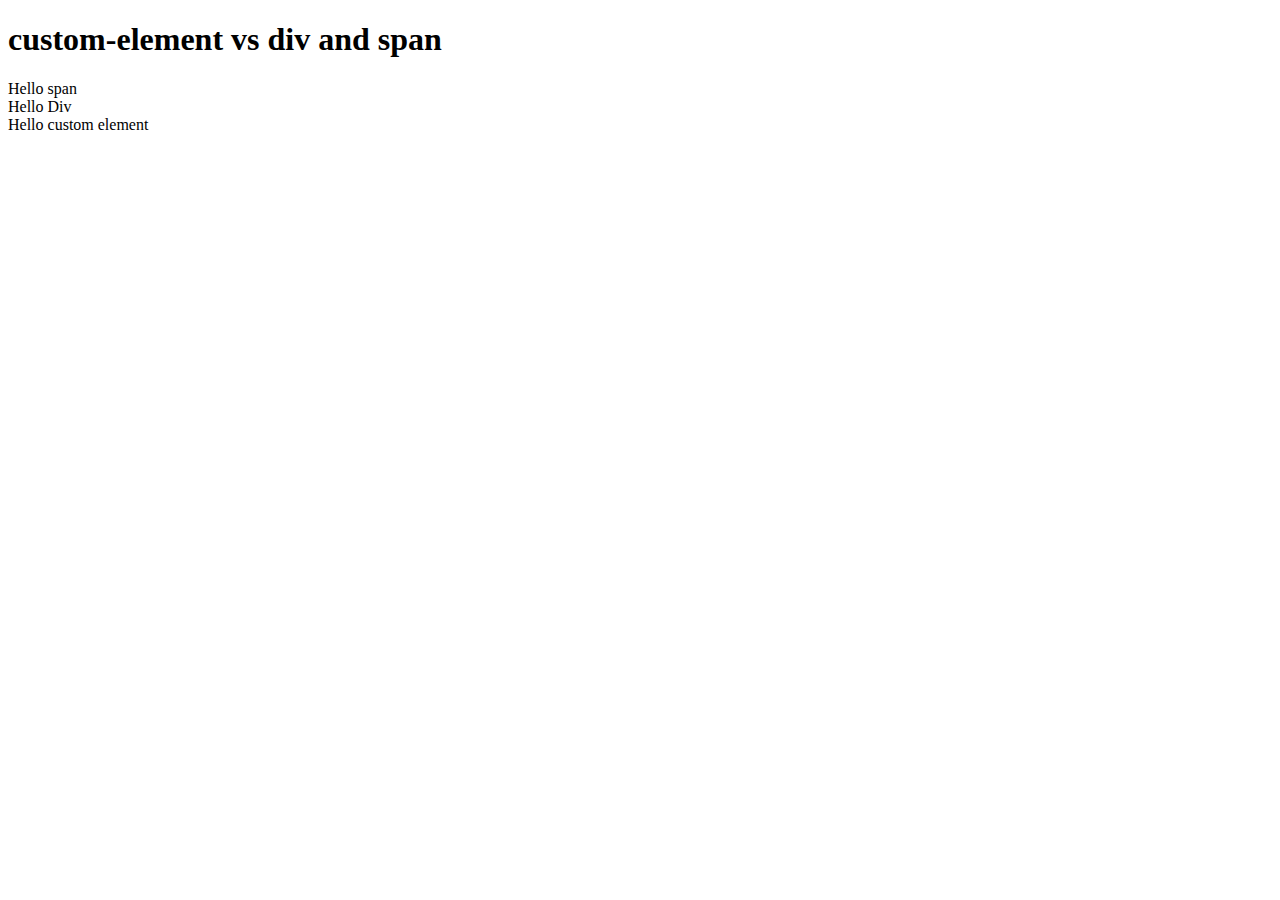
<file: samples/index.html>
<!DOCTYPE html>
<html lang="en">
  <head>
    <meta charset="UTF-8" />
    <meta name="viewport" content="width=device-width, initial-scale=1.0" />
    <title>Baremetal samples</title>
  </head>
  <body>
    <h1>custom-element vs div and span</h1>
    <span>Hello span</span>
    <div>Hello Div</div>
    <custom-element>Hello custom element</custom-element>
  </body>
</html>
</file>
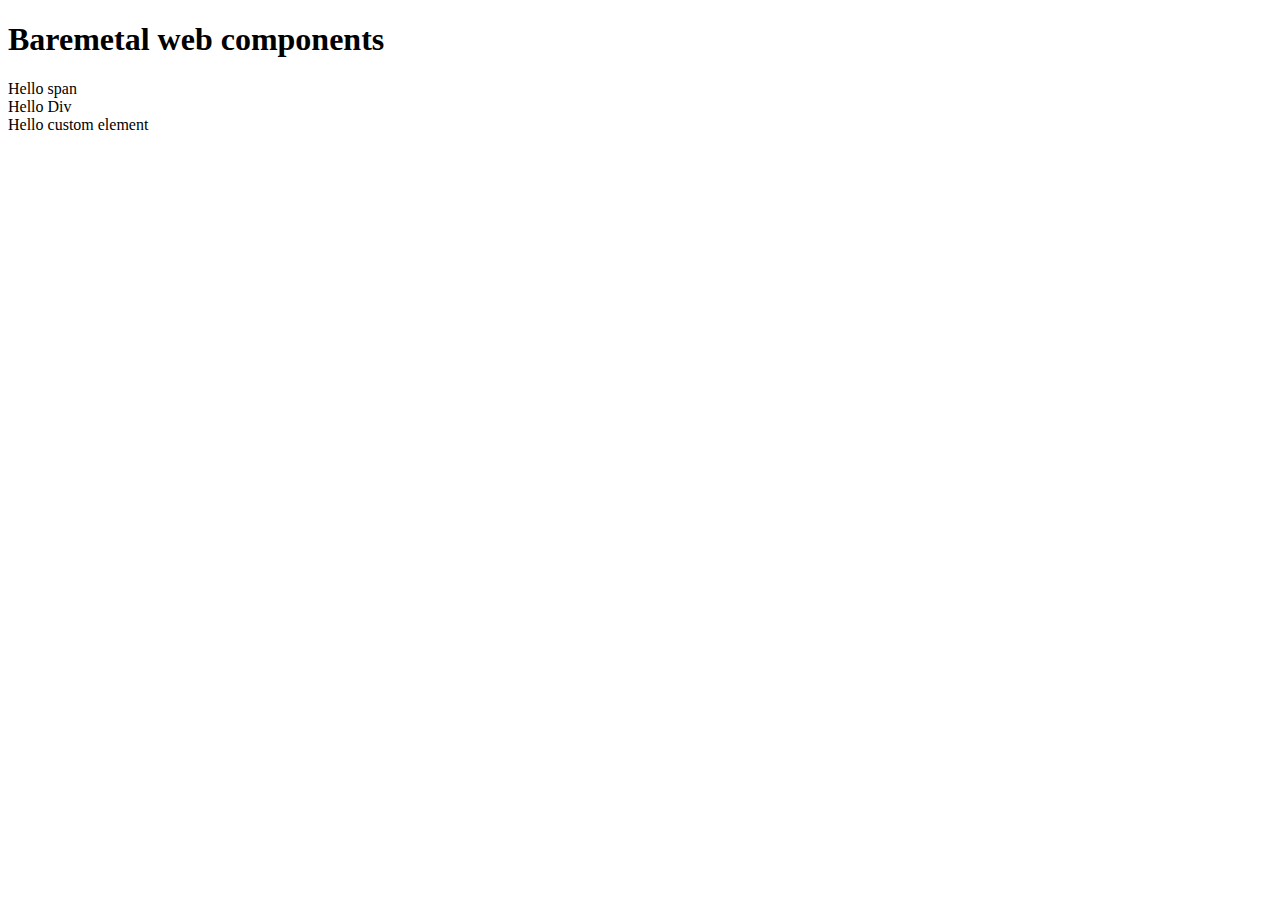
<file: docs/html-index.html>
<!DOCTYPE html>
<html lang="en">
  <head>
    <meta charset="UTF-8" />
    <meta name="viewport" content="width=device-width, initial-scale=1.0" />
    <title>Baremetal web components</title>
  </head>
  <body>
    <h1>Baremetal web components</h1>
    <span>Hello span</span>
    <div>Hello Div</div>
    <custom-element>Hello custom element</custom-element>
  </body>
</html>

<!--
function hello() {alert('hello')}
document.getElementsByTagName('custom-element')[0].addEventListener('click',hello)


vanilla-accordion 

vanilla-panel
-->
</file>
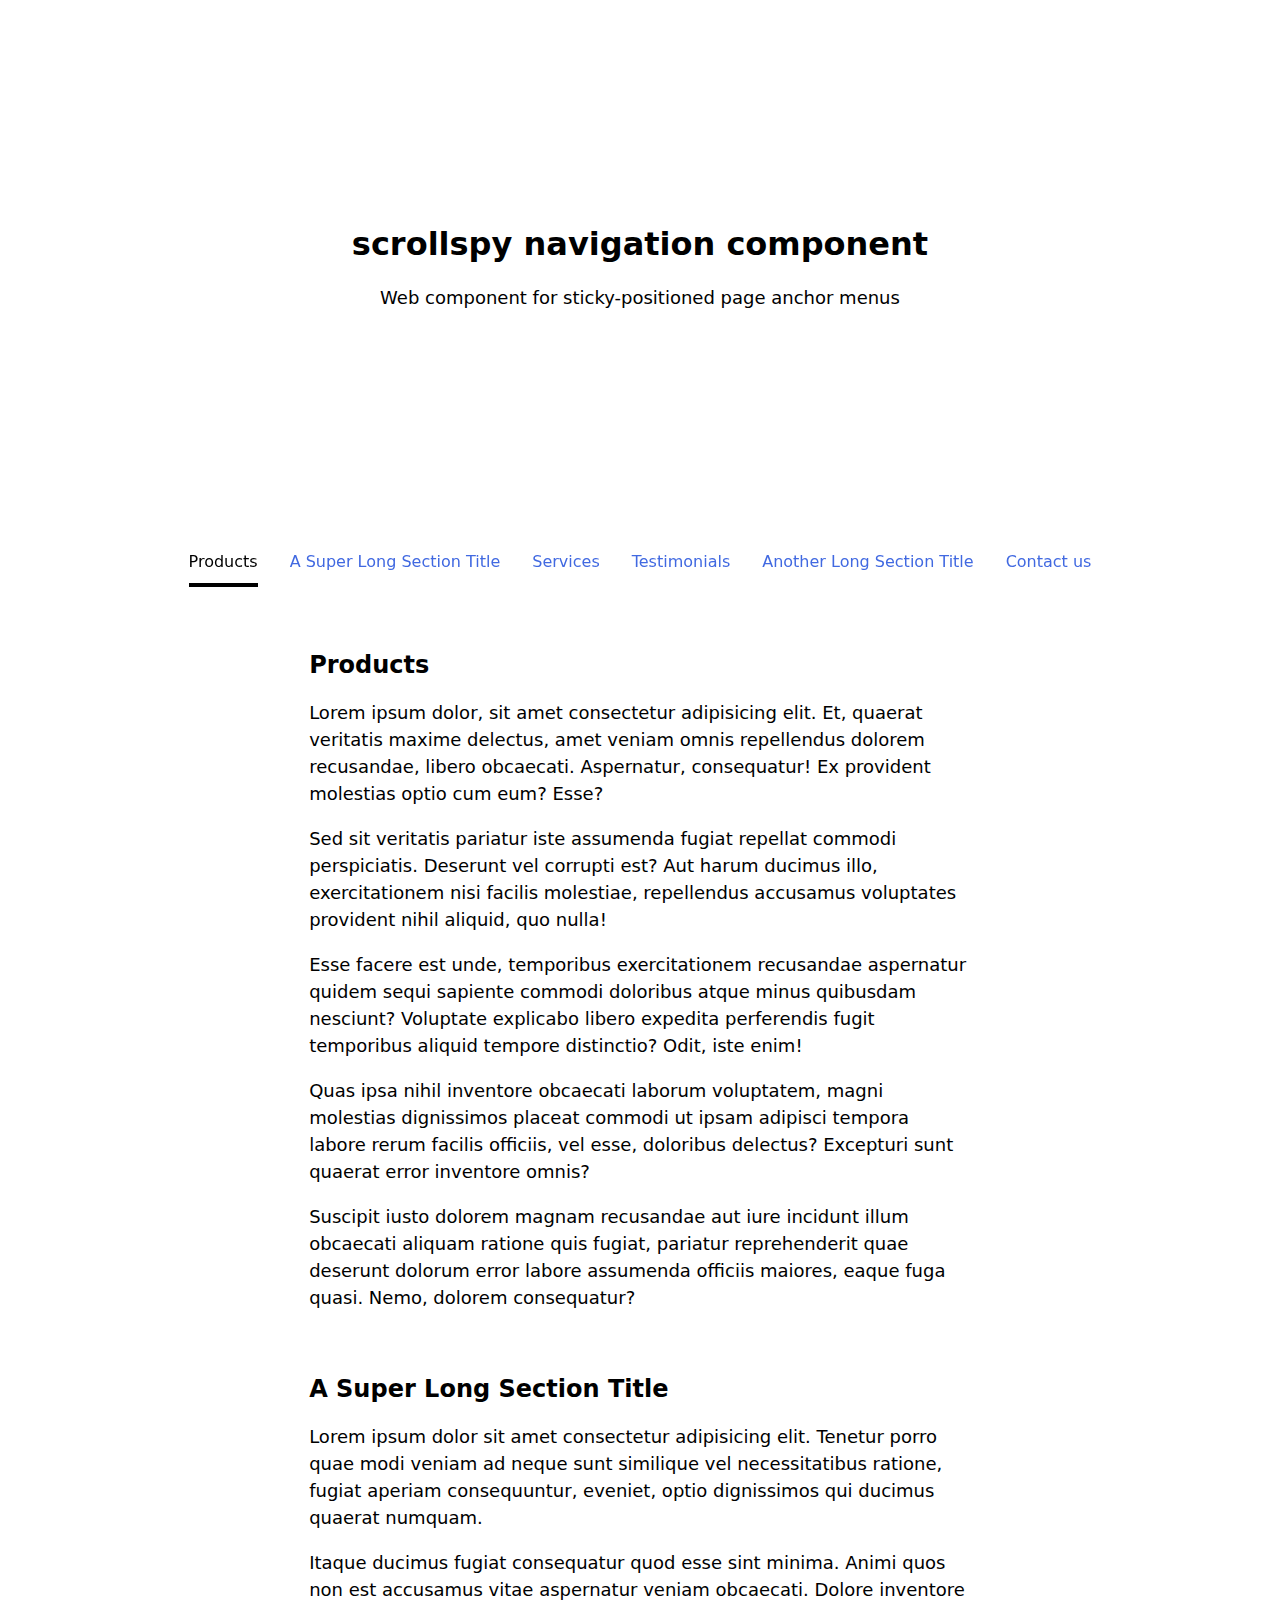
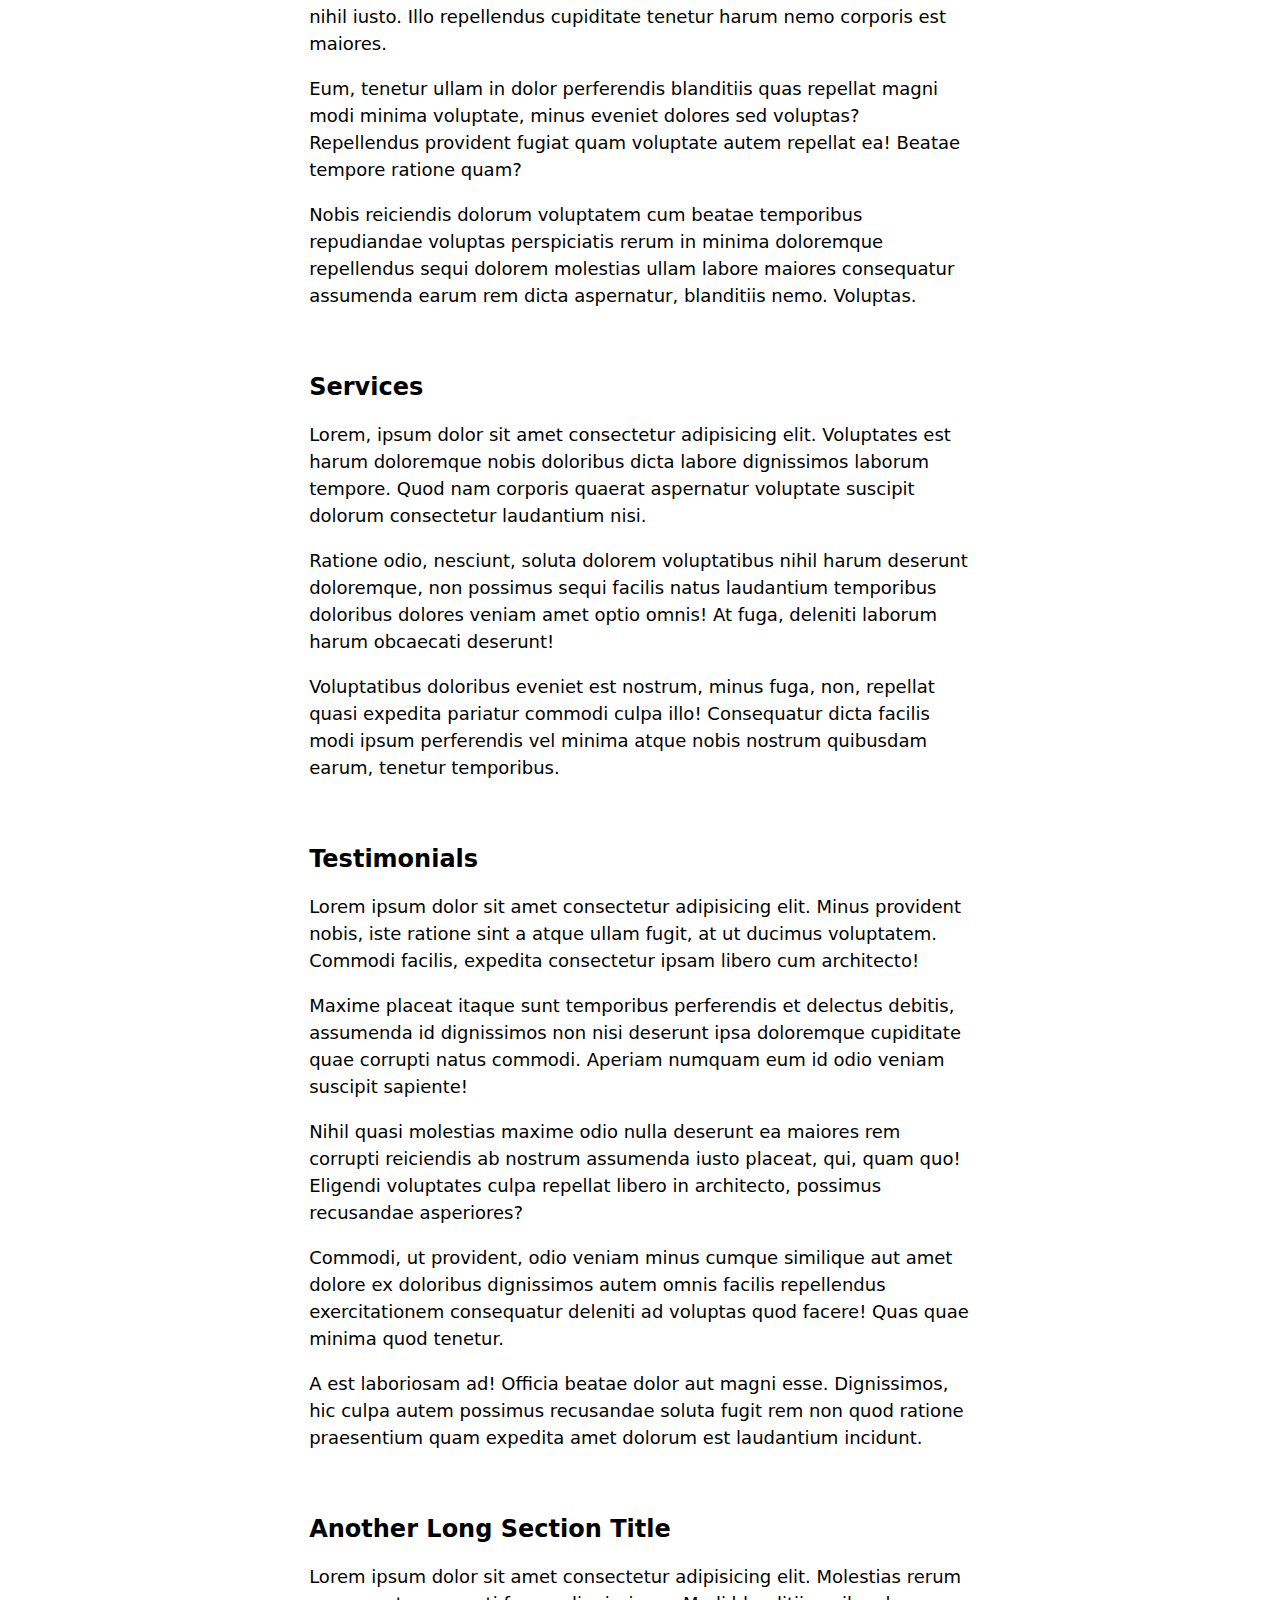
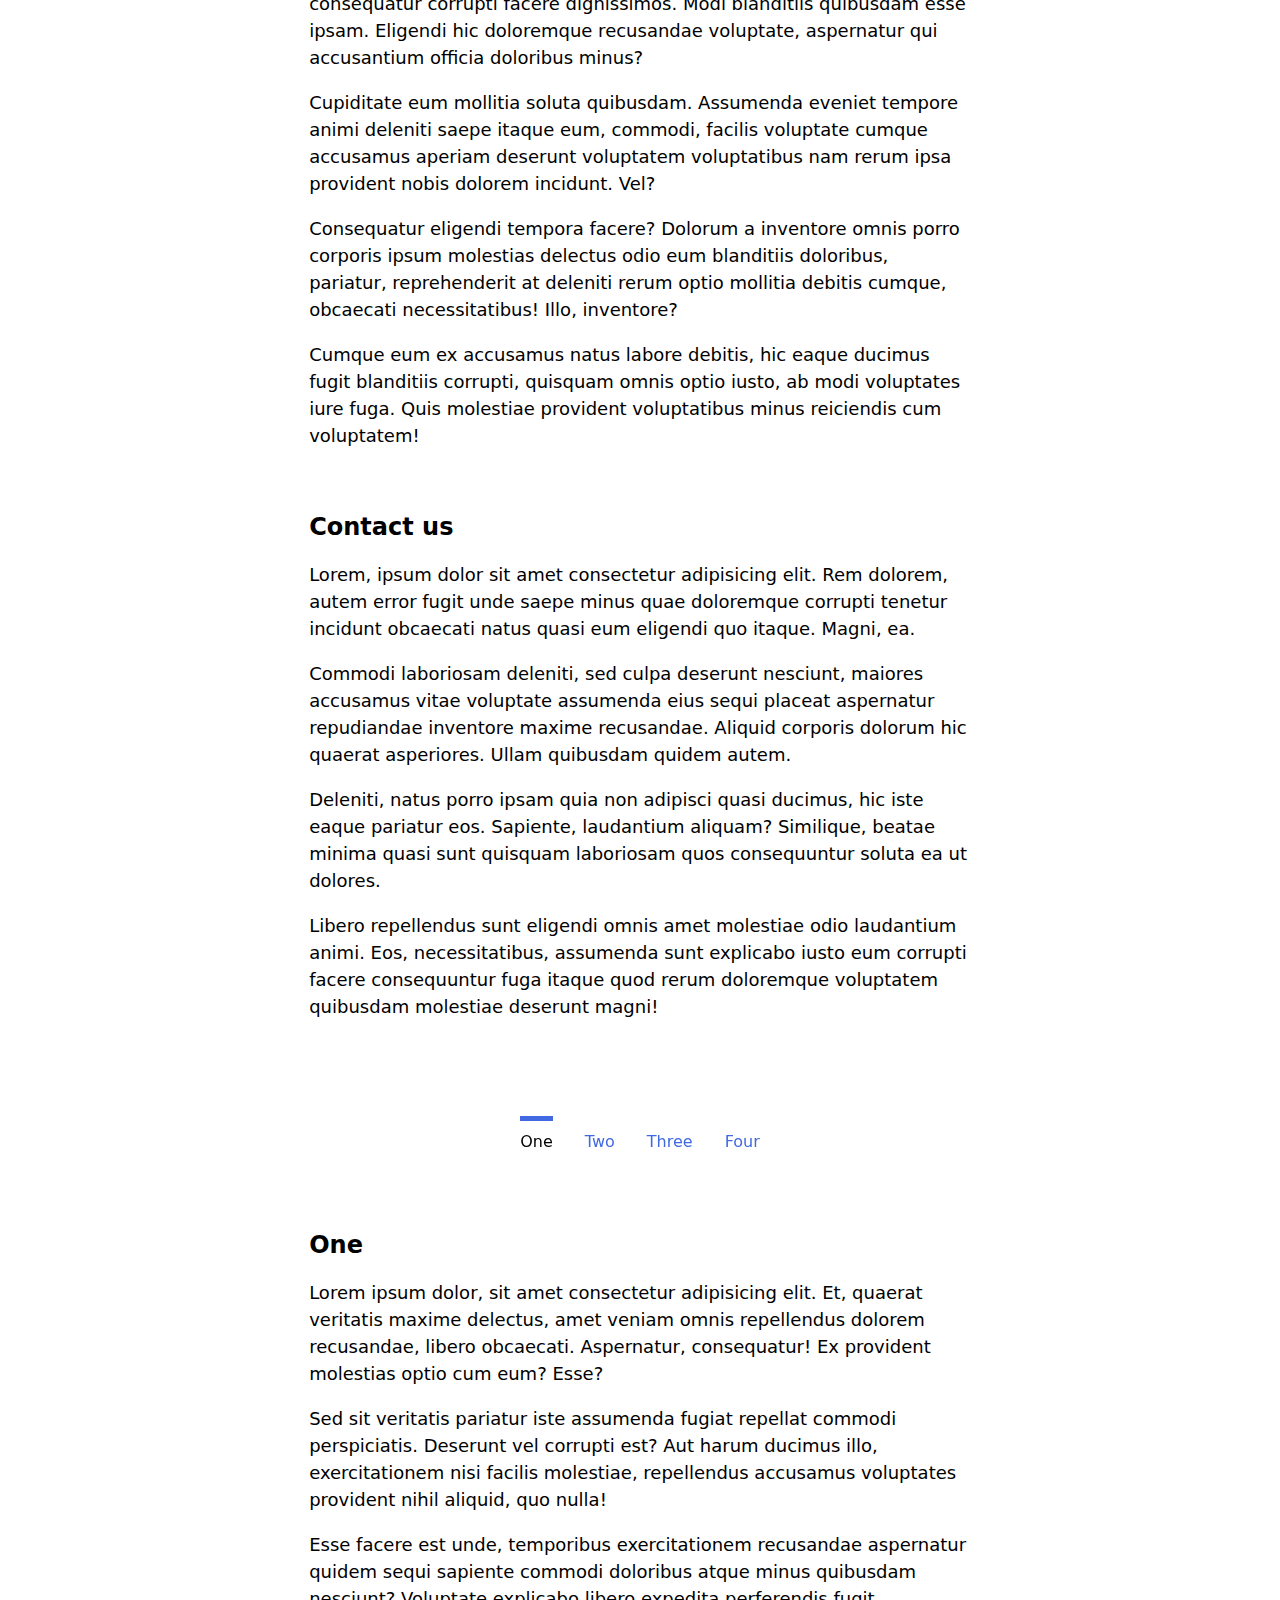
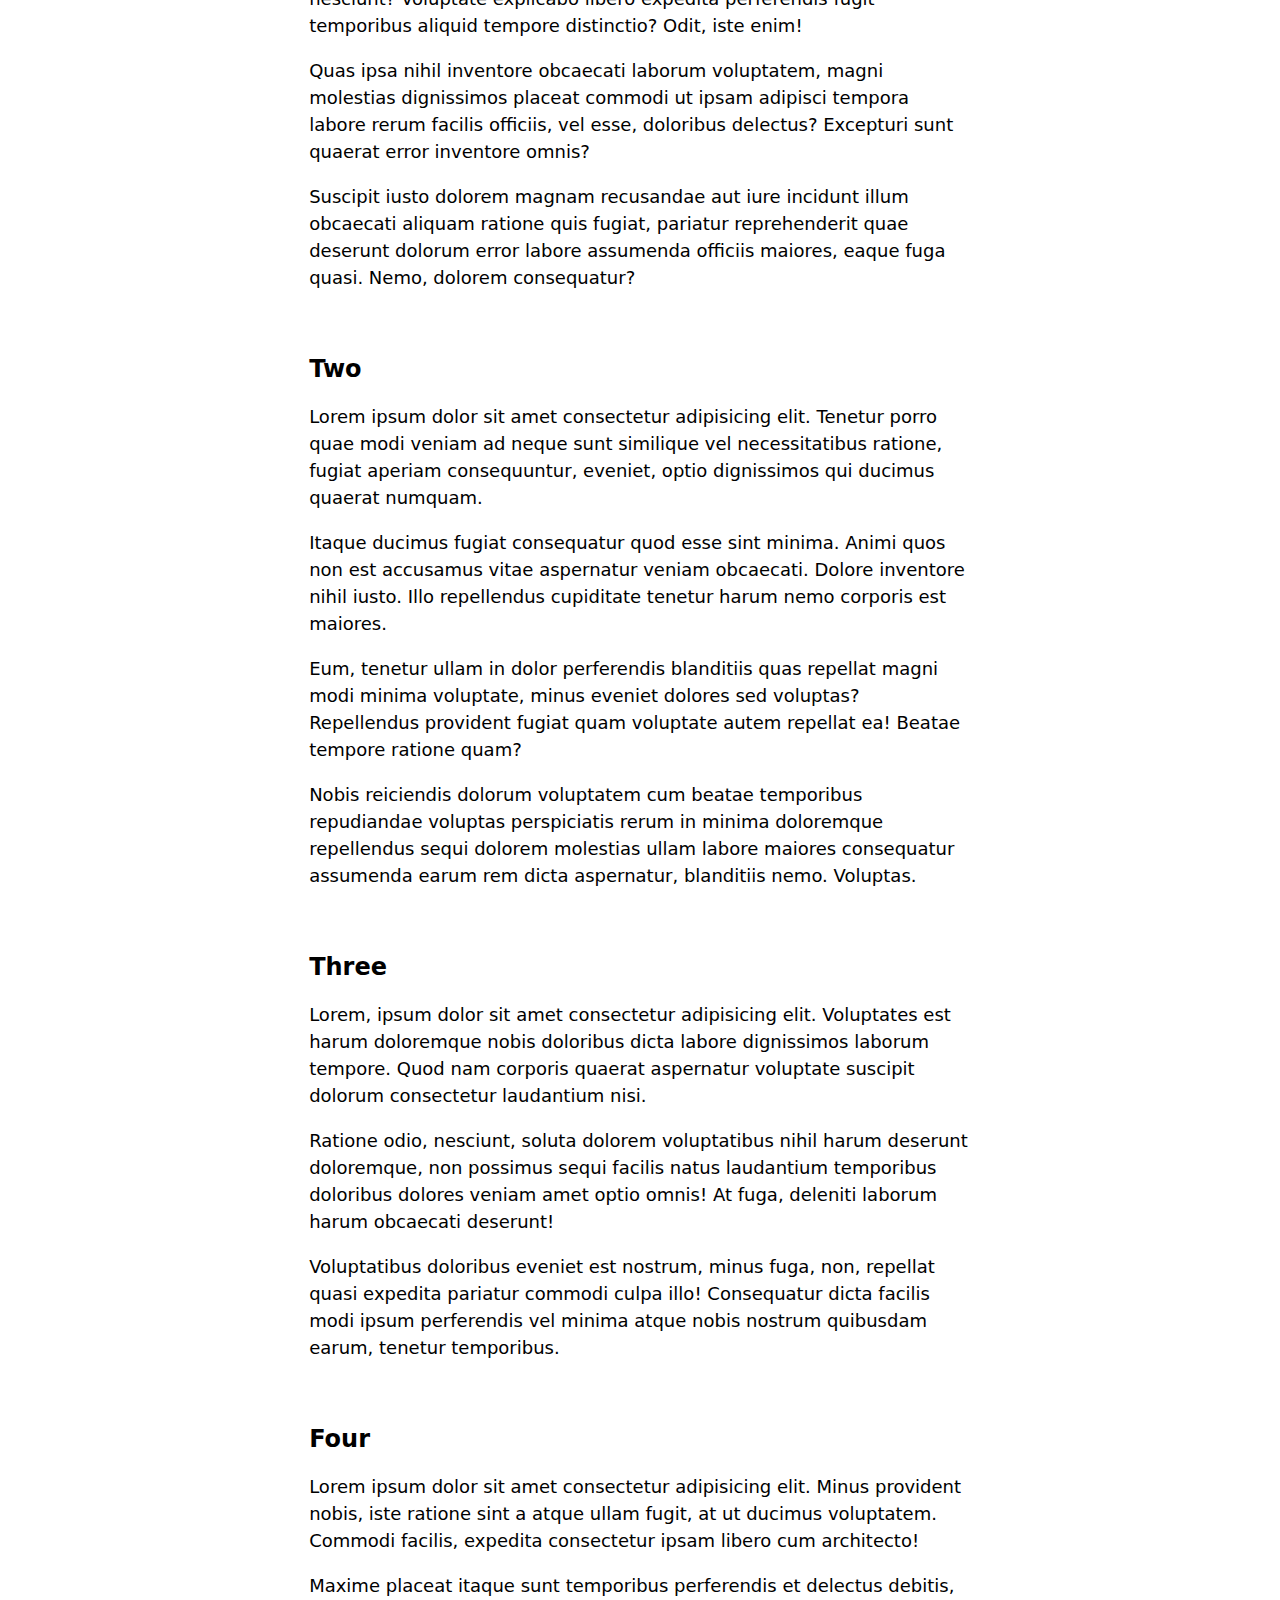
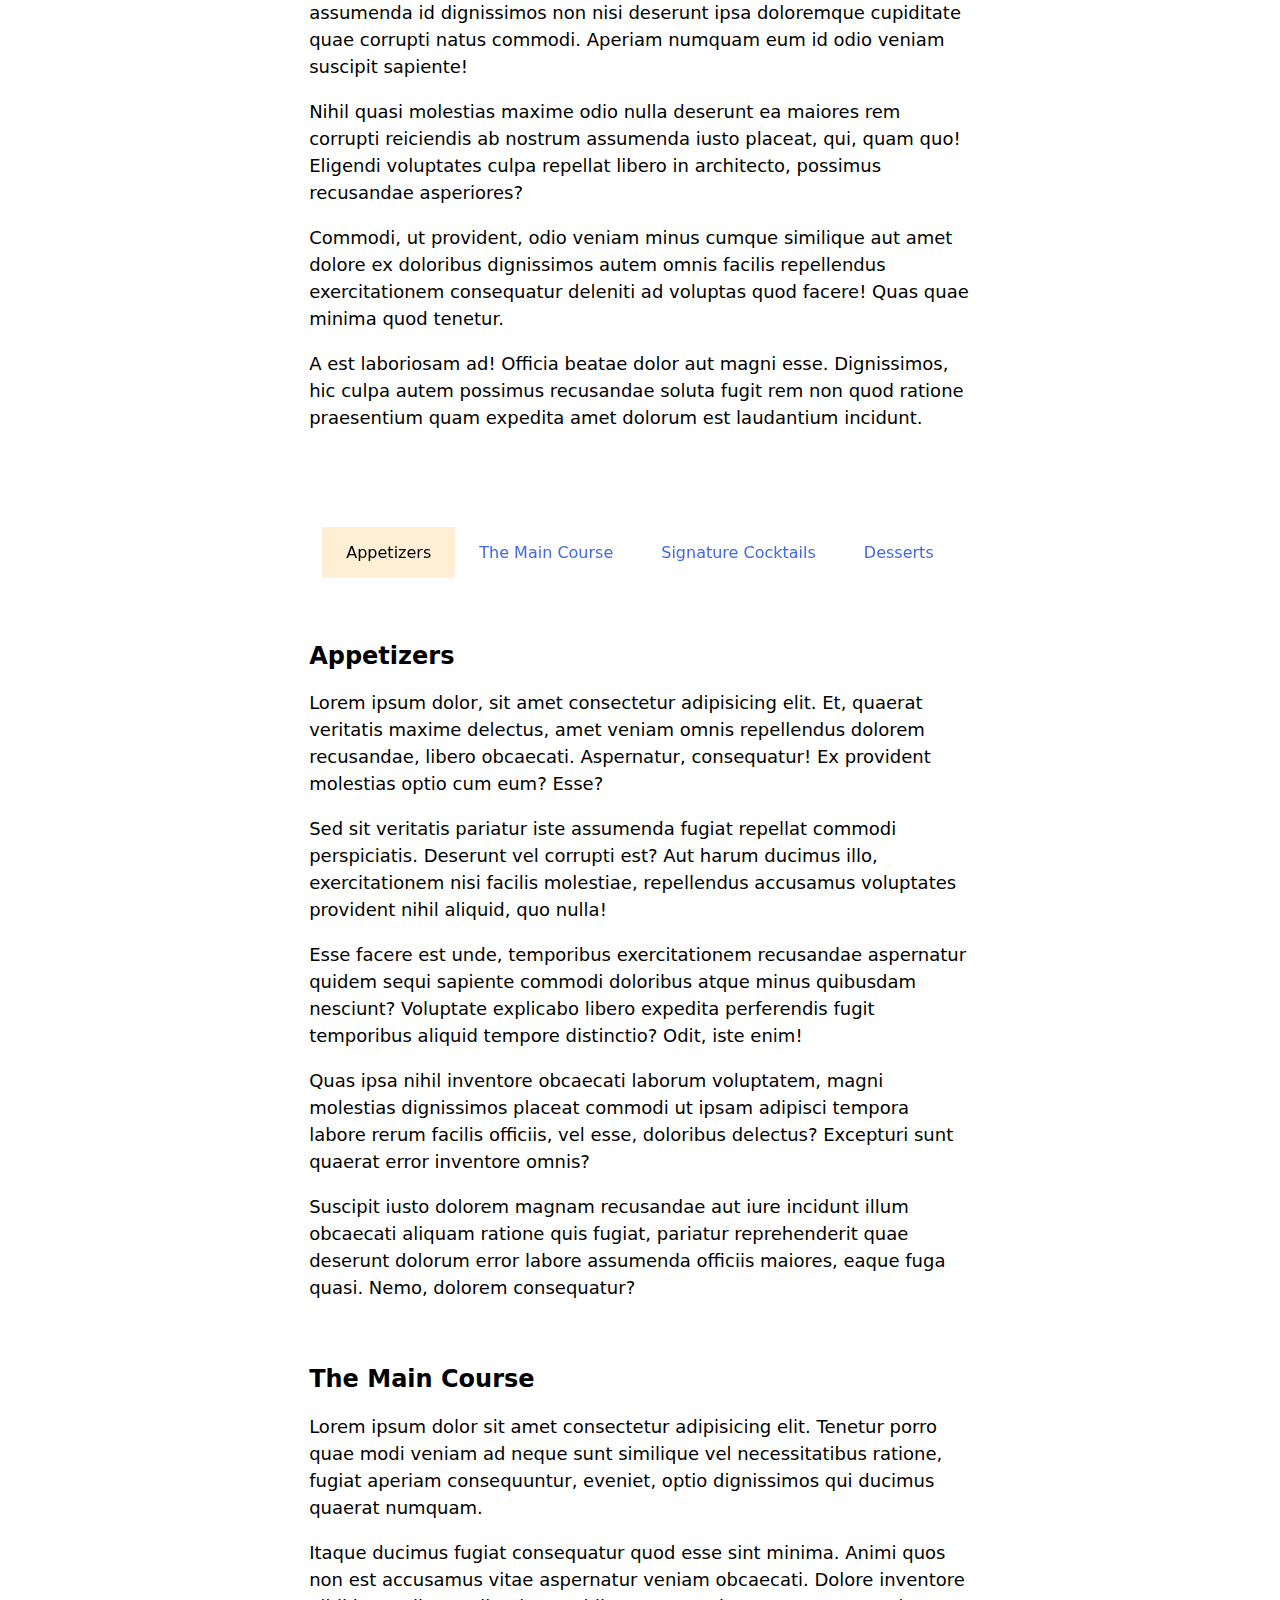
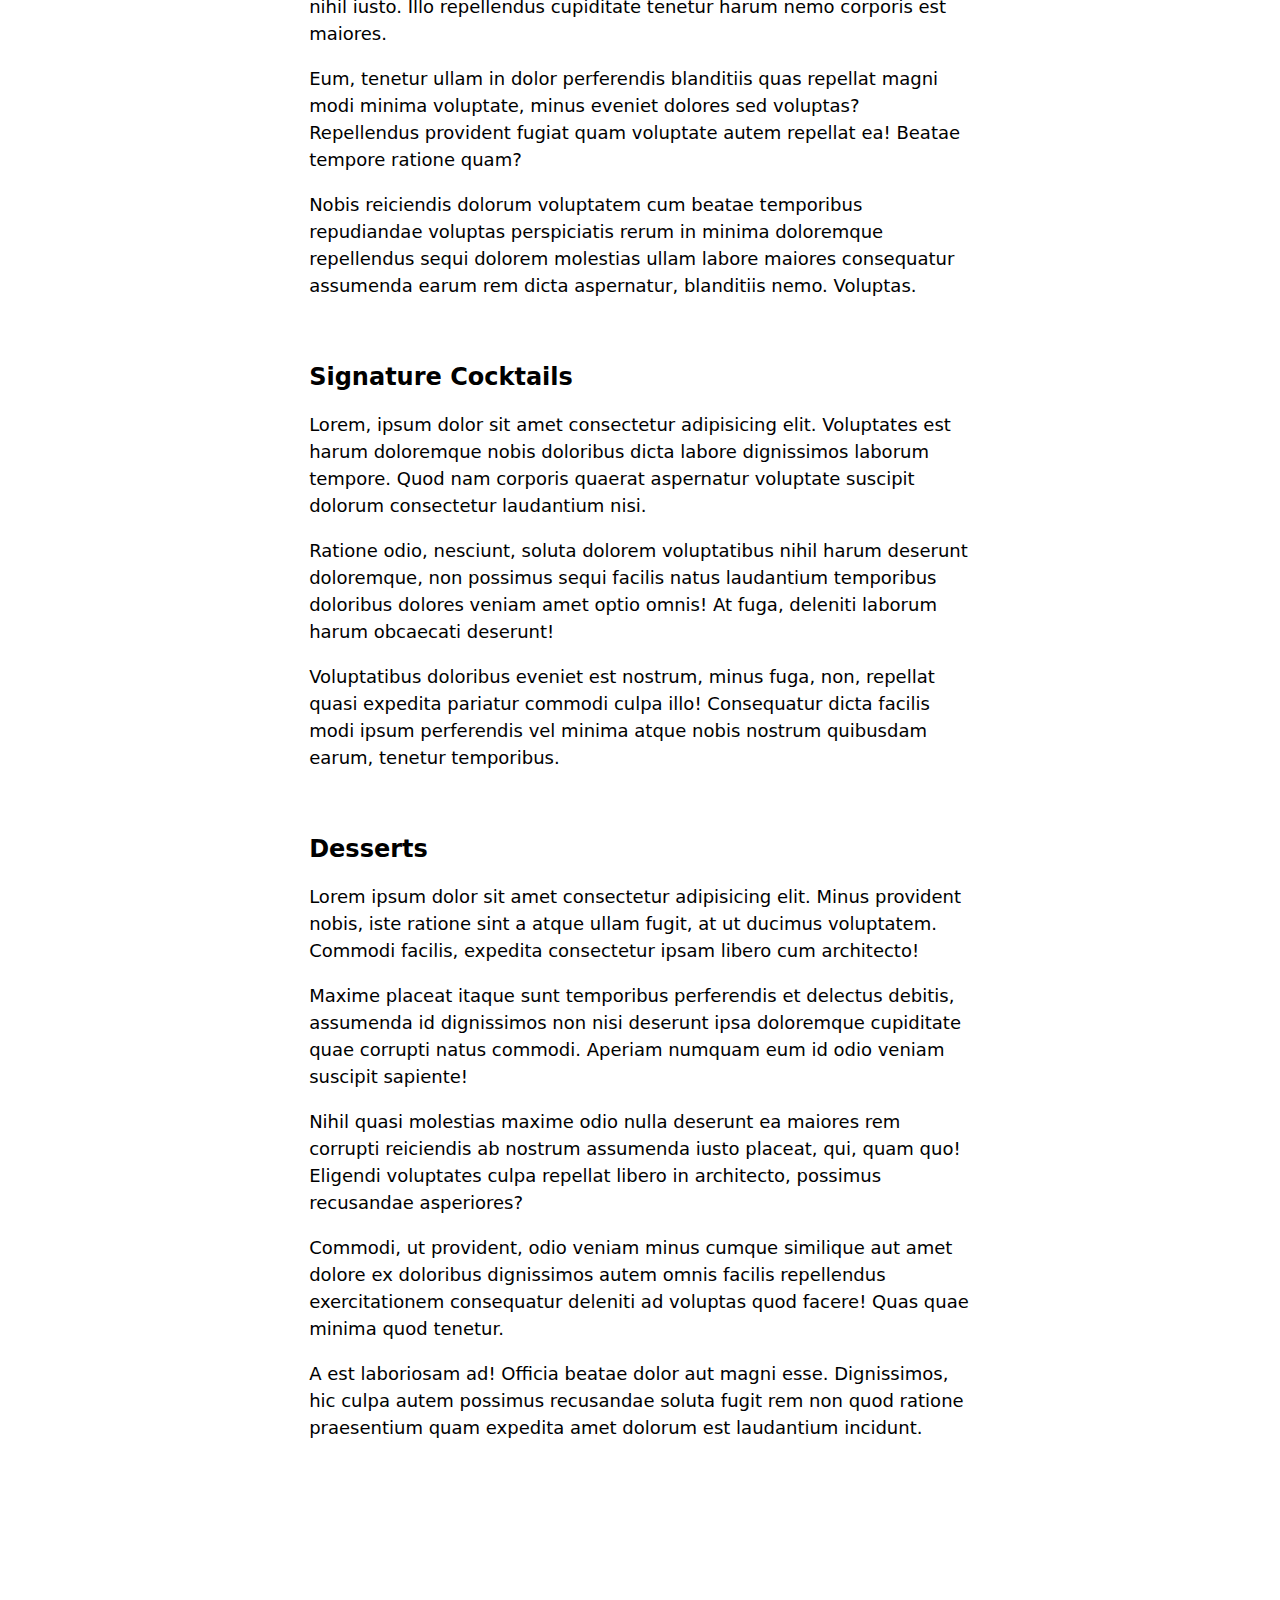
<file: docs/scroll-spy/scroll-spy.html>
<!DOCTYPE html>
<html lang="en">
  <head>
    <meta charset="utf-8" />
    <meta name="viewport" content="width=device-width, initial-scale=1.0" />
    <title>scrollspy-nav</title>
    <meta
      name="description"
      content="A WebC component for sticky-positioned page anchor
    navigation menus"
    />
    <link rel="stylesheet" href="./scroll-spy.css" />
  </head>
  <body>
    <header>
      <h1>scrollspy navigation component</h1>
      <p>Web component for sticky-positioned page anchor menus</p>
    </header>

    <main>
      <section>
        <scrollspy-nav role="navigation" aria-label="Navigation test one">
          <ul>
            <li>
              <a href="#section-1">Products</a>
            </li>
            <li>
              <a href="#section-2">A Super Long Section Title</a>
            </li>
            <li>
              <a href="#section-3">Services</a>
            </li>
            <li>
              <a href="#section-4">Testimonials</a>
            </li>
            <li>
              <a href="#section-5">Another Long Section Title</a>
            </li>
            <li>
              <a href="#section-6">Contact us</a>
            </li>
          </ul>
        </scrollspy-nav>

        <article id="section-1">
          <h2>Products</h2>
          <p>
            Lorem ipsum dolor, sit amet consectetur adipisicing elit. Et,
            quaerat veritatis maxime delectus, amet veniam omnis repellendus
            dolorem recusandae, libero obcaecati. Aspernatur, consequatur! Ex
            provident molestias optio cum eum? Esse?
          </p>
          <p>
            Sed sit veritatis pariatur iste assumenda fugiat repellat commodi
            perspiciatis. Deserunt vel corrupti est? Aut harum ducimus illo,
            exercitationem nisi facilis molestiae, repellendus accusamus
            voluptates provident nihil aliquid, quo nulla!
          </p>
          <p>
            Esse facere est unde, temporibus exercitationem recusandae
            aspernatur quidem sequi sapiente commodi doloribus atque minus
            quibusdam nesciunt? Voluptate explicabo libero expedita perferendis
            fugit temporibus aliquid tempore distinctio? Odit, iste enim!
          </p>
          <p>
            Quas ipsa nihil inventore obcaecati laborum voluptatem, magni
            molestias dignissimos placeat commodi ut ipsam adipisci tempora
            labore rerum facilis officiis, vel esse, doloribus delectus?
            Excepturi sunt quaerat error inventore omnis?
          </p>
          <p>
            Suscipit iusto dolorem magnam recusandae aut iure incidunt illum
            obcaecati aliquam ratione quis fugiat, pariatur reprehenderit quae
            deserunt dolorum error labore assumenda officiis maiores, eaque fuga
            quasi. Nemo, dolorem consequatur?
          </p>
        </article>
        <article id="section-2">
          <h2>A Super Long Section Title</h2>
          <p>
            Lorem ipsum dolor sit amet consectetur adipisicing elit. Tenetur
            porro quae modi veniam ad neque sunt similique vel necessitatibus
            ratione, fugiat aperiam consequuntur, eveniet, optio dignissimos qui
            ducimus quaerat numquam.
          </p>
          <p>
            Itaque ducimus fugiat consequatur quod esse sint minima. Animi quos
            non est accusamus vitae aspernatur veniam obcaecati. Dolore
            inventore nihil iusto. Illo repellendus cupiditate tenetur harum
            nemo corporis est maiores.
          </p>
          <p>
            Eum, tenetur ullam in dolor perferendis blanditiis quas repellat
            magni modi minima voluptate, minus eveniet dolores sed voluptas?
            Repellendus provident fugiat quam voluptate autem repellat ea!
            Beatae tempore ratione quam?
          </p>
          <p>
            Nobis reiciendis dolorum voluptatem cum beatae temporibus
            repudiandae voluptas perspiciatis rerum in minima doloremque
            repellendus sequi dolorem molestias ullam labore maiores consequatur
            assumenda earum rem dicta aspernatur, blanditiis nemo. Voluptas.
          </p>
        </article>
        <article id="section-3">
          <h2>Services</h2>
          <p>
            Lorem, ipsum dolor sit amet consectetur adipisicing elit. Voluptates
            est harum doloremque nobis doloribus dicta labore dignissimos
            laborum tempore. Quod nam corporis quaerat aspernatur voluptate
            suscipit dolorum consectetur laudantium nisi.
          </p>
          <p>
            Ratione odio, nesciunt, soluta dolorem voluptatibus nihil harum
            deserunt doloremque, non possimus sequi facilis natus laudantium
            temporibus doloribus dolores veniam amet optio omnis! At fuga,
            deleniti laborum harum obcaecati deserunt!
          </p>
          <p>
            Voluptatibus doloribus eveniet est nostrum, minus fuga, non,
            repellat quasi expedita pariatur commodi culpa illo! Consequatur
            dicta facilis modi ipsum perferendis vel minima atque nobis nostrum
            quibusdam earum, tenetur temporibus.
          </p>
        </article>
        <article id="section-4">
          <h2>Testimonials</h2>
          <p>
            Lorem ipsum dolor sit amet consectetur adipisicing elit. Minus
            provident nobis, iste ratione sint a atque ullam fugit, at ut
            ducimus voluptatem. Commodi facilis, expedita consectetur ipsam
            libero cum architecto!
          </p>
          <p>
            Maxime placeat itaque sunt temporibus perferendis et delectus
            debitis, assumenda id dignissimos non nisi deserunt ipsa doloremque
            cupiditate quae corrupti natus commodi. Aperiam numquam eum id odio
            veniam suscipit sapiente!
          </p>
          <p>
            Nihil quasi molestias maxime odio nulla deserunt ea maiores rem
            corrupti reiciendis ab nostrum assumenda iusto placeat, qui, quam
            quo! Eligendi voluptates culpa repellat libero in architecto,
            possimus recusandae asperiores?
          </p>
          <p>
            Commodi, ut provident, odio veniam minus cumque similique aut amet
            dolore ex doloribus dignissimos autem omnis facilis repellendus
            exercitationem consequatur deleniti ad voluptas quod facere! Quas
            quae minima quod tenetur.
          </p>
          <p>
            A est laboriosam ad! Officia beatae dolor aut magni esse.
            Dignissimos, hic culpa autem possimus recusandae soluta fugit rem
            non quod ratione praesentium quam expedita amet dolorum est
            laudantium incidunt.
          </p>
        </article>
        <article id="section-5">
          <h2>Another Long Section Title</h2>
          <p>
            Lorem ipsum dolor sit amet consectetur adipisicing elit. Molestias
            rerum consequatur corrupti facere dignissimos. Modi blanditiis
            quibusdam esse ipsam. Eligendi hic doloremque recusandae voluptate,
            aspernatur qui accusantium officia doloribus minus?
          </p>
          <p>
            Cupiditate eum mollitia soluta quibusdam. Assumenda eveniet tempore
            animi deleniti saepe itaque eum, commodi, facilis voluptate cumque
            accusamus aperiam deserunt voluptatem voluptatibus nam rerum ipsa
            provident nobis dolorem incidunt. Vel?
          </p>
          <p>
            Consequatur eligendi tempora facere? Dolorum a inventore omnis porro
            corporis ipsum molestias delectus odio eum blanditiis doloribus,
            pariatur, reprehenderit at deleniti rerum optio mollitia debitis
            cumque, obcaecati necessitatibus! Illo, inventore?
          </p>
          <p>
            Cumque eum ex accusamus natus labore debitis, hic eaque ducimus
            fugit blanditiis corrupti, quisquam omnis optio iusto, ab modi
            voluptates iure fuga. Quis molestiae provident voluptatibus minus
            reiciendis cum voluptatem!
          </p>
        </article>
        <article id="section-6">
          <h2>Contact us</h2>
          <p>
            Lorem, ipsum dolor sit amet consectetur adipisicing elit. Rem
            dolorem, autem error fugit unde saepe minus quae doloremque corrupti
            tenetur incidunt obcaecati natus quasi eum eligendi quo itaque.
            Magni, ea.
          </p>
          <p>
            Commodi laboriosam deleniti, sed culpa deserunt nesciunt, maiores
            accusamus vitae voluptate assumenda eius sequi placeat aspernatur
            repudiandae inventore maxime recusandae. Aliquid corporis dolorum
            hic quaerat asperiores. Ullam quibusdam quidem autem.
          </p>
          <p>
            Deleniti, natus porro ipsam quia non adipisci quasi ducimus, hic
            iste eaque pariatur eos. Sapiente, laudantium aliquam? Similique,
            beatae minima quasi sunt quisquam laboriosam quos consequuntur
            soluta ea ut dolores.
          </p>
          <p>
            Libero repellendus sunt eligendi omnis amet molestiae odio
            laudantium animi. Eos, necessitatibus, assumenda sunt explicabo
            iusto eum corrupti facere consequuntur fuga itaque quod rerum
            doloremque voluptatem quibusdam molestiae deserunt magni!
          </p>
        </article>
      </section>

      <section>
        <scrollspy-nav
          role="navigation"
          aria-label="Navigation test two"
          class="nav-two"
        >
          <ul>
            <li>
              <a href="#section-2-1">One</a>
            </li>
            <li>
              <a href="#section-2-2">Two</a>
            </li>
            <li>
              <a href="#section-2-3">Three</a>
            </li>
            <li>
              <a href="#section-2-4">Four</a>
            </li>
          </ul>
        </scrollspy-nav>

        <article id="section-2-1">
          <h2>One</h2>
          <p>
            Lorem ipsum dolor, sit amet consectetur adipisicing elit. Et,
            quaerat veritatis maxime delectus, amet veniam omnis repellendus
            dolorem recusandae, libero obcaecati. Aspernatur, consequatur! Ex
            provident molestias optio cum eum? Esse?
          </p>
          <p>
            Sed sit veritatis pariatur iste assumenda fugiat repellat commodi
            perspiciatis. Deserunt vel corrupti est? Aut harum ducimus illo,
            exercitationem nisi facilis molestiae, repellendus accusamus
            voluptates provident nihil aliquid, quo nulla!
          </p>
          <p>
            Esse facere est unde, temporibus exercitationem recusandae
            aspernatur quidem sequi sapiente commodi doloribus atque minus
            quibusdam nesciunt? Voluptate explicabo libero expedita perferendis
            fugit temporibus aliquid tempore distinctio? Odit, iste enim!
          </p>
          <p>
            Quas ipsa nihil inventore obcaecati laborum voluptatem, magni
            molestias dignissimos placeat commodi ut ipsam adipisci tempora
            labore rerum facilis officiis, vel esse, doloribus delectus?
            Excepturi sunt quaerat error inventore omnis?
          </p>
          <p>
            Suscipit iusto dolorem magnam recusandae aut iure incidunt illum
            obcaecati aliquam ratione quis fugiat, pariatur reprehenderit quae
            deserunt dolorum error labore assumenda officiis maiores, eaque fuga
            quasi. Nemo, dolorem consequatur?
          </p>
        </article>
        <article id="section-2-2">
          <h2>Two</h2>
          <p>
            Lorem ipsum dolor sit amet consectetur adipisicing elit. Tenetur
            porro quae modi veniam ad neque sunt similique vel necessitatibus
            ratione, fugiat aperiam consequuntur, eveniet, optio dignissimos qui
            ducimus quaerat numquam.
          </p>
          <p>
            Itaque ducimus fugiat consequatur quod esse sint minima. Animi quos
            non est accusamus vitae aspernatur veniam obcaecati. Dolore
            inventore nihil iusto. Illo repellendus cupiditate tenetur harum
            nemo corporis est maiores.
          </p>
          <p>
            Eum, tenetur ullam in dolor perferendis blanditiis quas repellat
            magni modi minima voluptate, minus eveniet dolores sed voluptas?
            Repellendus provident fugiat quam voluptate autem repellat ea!
            Beatae tempore ratione quam?
          </p>
          <p>
            Nobis reiciendis dolorum voluptatem cum beatae temporibus
            repudiandae voluptas perspiciatis rerum in minima doloremque
            repellendus sequi dolorem molestias ullam labore maiores consequatur
            assumenda earum rem dicta aspernatur, blanditiis nemo. Voluptas.
          </p>
        </article>
        <article id="section-2-3">
          <h2>Three</h2>
          <p>
            Lorem, ipsum dolor sit amet consectetur adipisicing elit. Voluptates
            est harum doloremque nobis doloribus dicta labore dignissimos
            laborum tempore. Quod nam corporis quaerat aspernatur voluptate
            suscipit dolorum consectetur laudantium nisi.
          </p>
          <p>
            Ratione odio, nesciunt, soluta dolorem voluptatibus nihil harum
            deserunt doloremque, non possimus sequi facilis natus laudantium
            temporibus doloribus dolores veniam amet optio omnis! At fuga,
            deleniti laborum harum obcaecati deserunt!
          </p>
          <p>
            Voluptatibus doloribus eveniet est nostrum, minus fuga, non,
            repellat quasi expedita pariatur commodi culpa illo! Consequatur
            dicta facilis modi ipsum perferendis vel minima atque nobis nostrum
            quibusdam earum, tenetur temporibus.
          </p>
        </article>
        <article id="section-2-4">
          <h2>Four</h2>
          <p>
            Lorem ipsum dolor sit amet consectetur adipisicing elit. Minus
            provident nobis, iste ratione sint a atque ullam fugit, at ut
            ducimus voluptatem. Commodi facilis, expedita consectetur ipsam
            libero cum architecto!
          </p>
          <p>
            Maxime placeat itaque sunt temporibus perferendis et delectus
            debitis, assumenda id dignissimos non nisi deserunt ipsa doloremque
            cupiditate quae corrupti natus commodi. Aperiam numquam eum id odio
            veniam suscipit sapiente!
          </p>
          <p>
            Nihil quasi molestias maxime odio nulla deserunt ea maiores rem
            corrupti reiciendis ab nostrum assumenda iusto placeat, qui, quam
            quo! Eligendi voluptates culpa repellat libero in architecto,
            possimus recusandae asperiores?
          </p>
          <p>
            Commodi, ut provident, odio veniam minus cumque similique aut amet
            dolore ex doloribus dignissimos autem omnis facilis repellendus
            exercitationem consequatur deleniti ad voluptas quod facere! Quas
            quae minima quod tenetur.
          </p>
          <p>
            A est laboriosam ad! Officia beatae dolor aut magni esse.
            Dignissimos, hic culpa autem possimus recusandae soluta fugit rem
            non quod ratione praesentium quam expedita amet dolorum est
            laudantium incidunt.
          </p>
        </article>
      </section>

      <section class="page-section sidebar">
        <scrollspy-nav
          role="navigation"
          aria-label="Navigation test three"
          class="nav-three"
        >
          <ul>
            <li>
              <a href="#section-3-1">Appetizers</a>
            </li>
            <li>
              <a href="#section-3-2">The Main Course</a>
            </li>
            <li>
              <a href="#section-3-3">Signature Cocktails</a>
            </li>
            <li>
              <a href="#section-3-4">Desserts</a>
            </li>
          </ul>
        </scrollspy-nav>

        <article id="section-3-1">
          <h2>Appetizers</h2>
          <p>
            Lorem ipsum dolor, sit amet consectetur adipisicing elit. Et,
            quaerat veritatis maxime delectus, amet veniam omnis repellendus
            dolorem recusandae, libero obcaecati. Aspernatur, consequatur! Ex
            provident molestias optio cum eum? Esse?
          </p>
          <p>
            Sed sit veritatis pariatur iste assumenda fugiat repellat commodi
            perspiciatis. Deserunt vel corrupti est? Aut harum ducimus illo,
            exercitationem nisi facilis molestiae, repellendus accusamus
            voluptates provident nihil aliquid, quo nulla!
          </p>
          <p>
            Esse facere est unde, temporibus exercitationem recusandae
            aspernatur quidem sequi sapiente commodi doloribus atque minus
            quibusdam nesciunt? Voluptate explicabo libero expedita perferendis
            fugit temporibus aliquid tempore distinctio? Odit, iste enim!
          </p>
          <p>
            Quas ipsa nihil inventore obcaecati laborum voluptatem, magni
            molestias dignissimos placeat commodi ut ipsam adipisci tempora
            labore rerum facilis officiis, vel esse, doloribus delectus?
            Excepturi sunt quaerat error inventore omnis?
          </p>
          <p>
            Suscipit iusto dolorem magnam recusandae aut iure incidunt illum
            obcaecati aliquam ratione quis fugiat, pariatur reprehenderit quae
            deserunt dolorum error labore assumenda officiis maiores, eaque fuga
            quasi. Nemo, dolorem consequatur?
          </p>
        </article>
        <article id="section-3-2">
          <h2>The Main Course</h2>
          <p>
            Lorem ipsum dolor sit amet consectetur adipisicing elit. Tenetur
            porro quae modi veniam ad neque sunt similique vel necessitatibus
            ratione, fugiat aperiam consequuntur, eveniet, optio dignissimos qui
            ducimus quaerat numquam.
          </p>
          <p>
            Itaque ducimus fugiat consequatur quod esse sint minima. Animi quos
            non est accusamus vitae aspernatur veniam obcaecati. Dolore
            inventore nihil iusto. Illo repellendus cupiditate tenetur harum
            nemo corporis est maiores.
          </p>
          <p>
            Eum, tenetur ullam in dolor perferendis blanditiis quas repellat
            magni modi minima voluptate, minus eveniet dolores sed voluptas?
            Repellendus provident fugiat quam voluptate autem repellat ea!
            Beatae tempore ratione quam?
          </p>
          <p>
            Nobis reiciendis dolorum voluptatem cum beatae temporibus
            repudiandae voluptas perspiciatis rerum in minima doloremque
            repellendus sequi dolorem molestias ullam labore maiores consequatur
            assumenda earum rem dicta aspernatur, blanditiis nemo. Voluptas.
          </p>
        </article>
        <article id="section-3-3">
          <h2>Signature Cocktails</h2>
          <p>
            Lorem, ipsum dolor sit amet consectetur adipisicing elit. Voluptates
            est harum doloremque nobis doloribus dicta labore dignissimos
            laborum tempore. Quod nam corporis quaerat aspernatur voluptate
            suscipit dolorum consectetur laudantium nisi.
          </p>
          <p>
            Ratione odio, nesciunt, soluta dolorem voluptatibus nihil harum
            deserunt doloremque, non possimus sequi facilis natus laudantium
            temporibus doloribus dolores veniam amet optio omnis! At fuga,
            deleniti laborum harum obcaecati deserunt!
          </p>
          <p>
            Voluptatibus doloribus eveniet est nostrum, minus fuga, non,
            repellat quasi expedita pariatur commodi culpa illo! Consequatur
            dicta facilis modi ipsum perferendis vel minima atque nobis nostrum
            quibusdam earum, tenetur temporibus.
          </p>
        </article>
        <article id="section-3-4">
          <h2>Desserts</h2>
          <p>
            Lorem ipsum dolor sit amet consectetur adipisicing elit. Minus
            provident nobis, iste ratione sint a atque ullam fugit, at ut
            ducimus voluptatem. Commodi facilis, expedita consectetur ipsam
            libero cum architecto!
          </p>
          <p>
            Maxime placeat itaque sunt temporibus perferendis et delectus
            debitis, assumenda id dignissimos non nisi deserunt ipsa doloremque
            cupiditate quae corrupti natus commodi. Aperiam numquam eum id odio
            veniam suscipit sapiente!
          </p>
          <p>
            Nihil quasi molestias maxime odio nulla deserunt ea maiores rem
            corrupti reiciendis ab nostrum assumenda iusto placeat, qui, quam
            quo! Eligendi voluptates culpa repellat libero in architecto,
            possimus recusandae asperiores?
          </p>
          <p>
            Commodi, ut provident, odio veniam minus cumque similique aut amet
            dolore ex doloribus dignissimos autem omnis facilis repellendus
            exercitationem consequatur deleniti ad voluptas quod facere! Quas
            quae minima quod tenetur.
          </p>
          <p>
            A est laboriosam ad! Officia beatae dolor aut magni esse.
            Dignissimos, hic culpa autem possimus recusandae soluta fugit rem
            non quod ratione praesentium quam expedita amet dolorum est
            laudantium incidunt.
          </p>
        </article>
      </section>
    </main>

    <script src="./scroll-spy.js"></script>
  </body>
</html>
</file>
<file: docs/scroll-spy/scroll-spy.css>
scrollspy-nav {
  position: sticky;
  top: 0;
  display: flex;
  overflow-x: auto;
  overscroll-behavior-x: contain;
  background-color: var(--scrollspy-nav-background-color, Canvas);
}

scrollspy-nav > * {
  margin: 0 auto;
  padding: 0;
  display: flex;
  gap: var(--scrollspy-nav-list-gap, 2rem);
  list-style: none;
}

scrollspy-nav li {
  position: relative;
}

scrollspy-nav a {
  display: block;
  margin-block: var(--scrollspy-nav-link-margin-block, 1rem);
  text-decoration: none;
  white-space: nowrap;
  outline-offset: var(--scrollspy-nav-link-outline-offset, 4px);
}

scrollspy-nav [aria-current="true"] {
  color: var(--scrollspy-nav-link-color-active, currentcolor);
}

scrollspy-nav [data-marker] {
  position: absolute;
  top: var(--scrollspy-nav-marker-top, initial);
  bottom: var(--scrollspy-nav-marker-bottom, 0);
  left: 0;
  background-color: var(--scrollspy-nav-marker-color, currentcolor);
  z-index: -1;
  width: 1px;
  height: var(--scrollspy-nav-marker-height, 4px);
  transform-origin: left;
}
header {
  text-align: center;
  margin-block: 25vh;
}

header ul {
  display: flex;
  flex-wrap: wrap;
  justify-content: center;
  gap: 0.5rem 1rem;
  list-style: none;
  padding: 0;
  margin: 0;
}

header a {
  display: inline-flex;
  align-items: center;
  justify-content: center;
  gap: 0.25rem;
  text-align: center;
}

header svg {
  --icon-size: 1.5rem;
  box-sizing: border-box;
  width: var(--icon-size);
  height: var(--icon-size);
}

main {
  margin-block-end: 50vh;
}

section + section {
  margin-block-start: 6rem;
}

scrollspy-nav {
  margin-inline: calc(var(--page-gutters) * -1);
  padding-inline: var(--page-gutters);
  scrollbar-width: none;
}

scrollspy-nav::-webkit-scrollbar {
  display: none;
}

article {
  scroll-margin-top: 6rem;
  inline-size: min(65ch, 100%);
  margin-inline: auto;
}

* + article {
  margin-block-start: 4rem;
}

.nav-two {
  --scrollspy-nav-marker-top: 0;
  --scrollspy-nav-marker-height: 5px;
  --scrollspy-nav-marker-color: royalblue;
  --scrollspy-nav-marker-duration: 400ms;
  --scrollspy-nav-marker-ease: cubic-bezier(0.34, 1.56, 0.64, 1);
}

.nav-three {
  --scrollspy-nav-marker-top: 0;
  --scrollspy-nav-marker-height: 100%;
  --scrollspy-nav-marker-color: papayawhip;
  --scrollspy-nav-marker-duration: 300ms;
  --scrollspy-nav-marker-ease: cubic-bezier(0.22, 1, 0.36, 1);
}

.nav-three > * {
  gap: unset;
}

.nav-three a {
  padding-inline: 1.5rem;
  transition: color var(--scrollspy-nav-marker-duration)
    var(--scrollspy-nav-marker-ease);
}
@media (prefers-reduced-motion: no-preference) {
  html {
    scroll-behavior: smooth;
  }
}

body {
  --page-gutters: clamp(1rem, 6vw, 2rem);
  font-family: system-ui;
  margin: 0;
  padding-inline: var(--page-gutters);
}

p {
  font-size: 1.125rem;
  line-height: 1.5;
}

a {
  color: royalblue;
}
</file>
